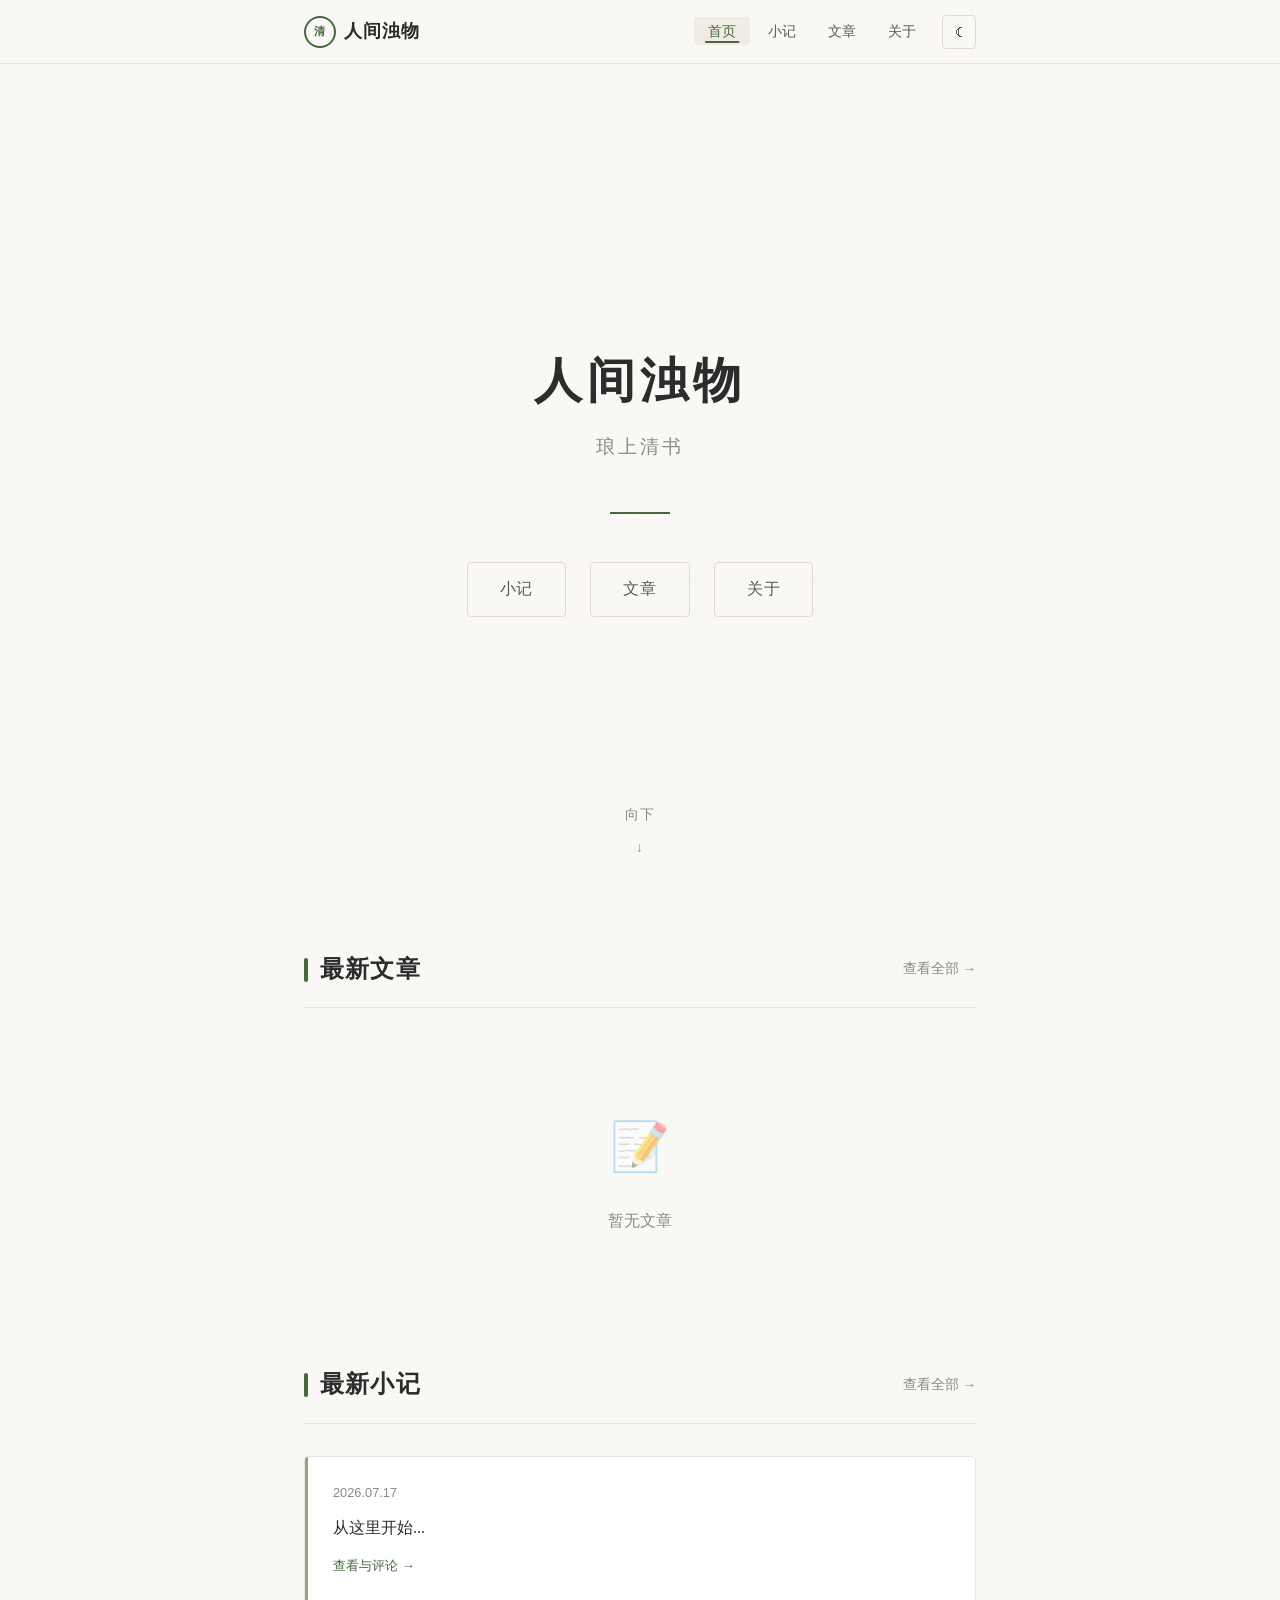
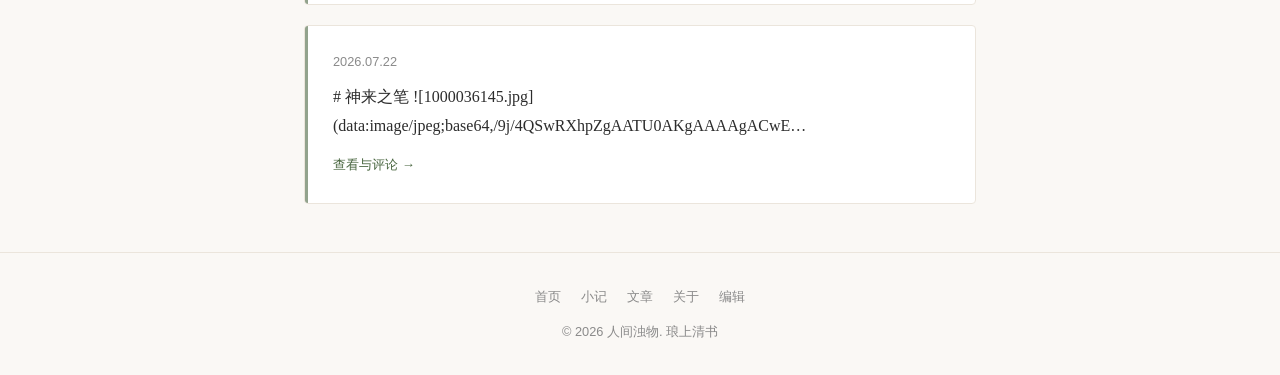
<file: index.html>
<!DOCTYPE html>
<html lang="zh-CN">
<head>
  <meta charset="UTF-8">
  <meta name="viewport" content="width=device-width, initial-scale=1.0">
  <meta name="description" content="人间浊物 琅上清书 - 个人博客">
  <title>人间浊物 琅上清书</title>
  <link rel="stylesheet" href="css/style.css">
  <link rel="icon" href="data:image/svg+xml,<svg xmlns='http://www.w3.org/2000/svg' viewBox='0 0 100 100'><text y='.9em' font-size='90'>📜</text></svg>">
  <style>
    .hero-section { background: var(--bg-primary); }
  </style>
</head>
<body>
  <header class="site-header">
    <div class="header-inner">
      <a href="index.html" class="site-logo">
        <span class="logo-seal">清</span>
        <span>人间浊物</span>
      </a>
      <nav>
        <button class="menu-toggle" id="menu-toggle" aria-label="打开菜单" title="菜单">☰</button>
        <ul class="nav-menu" id="nav-menu">
          <li><a href="index.html">首页</a></li>
          <li><a href="notes.html">小记</a></li>
          <li><a href="articles.html">文章</a></li>
          <li><a href="about.html">关于</a></li>
          <li><button class="theme-toggle" id="theme-toggle" title="切换主题" aria-label="切换主题">☾</button></li>
        </ul>
      </nav>
    </div>
  </header>

  <main class="site-main">
    <!-- 封面区域 -->
    <section class="hero-section">
      <div class="hero-content">
        <h1 class="hero-title">人间浊物</h1>
        <p class="hero-subtitle">琅上清书</p>
        <div class="hero-divider"></div>
        <div class="hero-nav">
          <a href="notes.html">小记</a>
          <a href="articles.html">文章</a>
          <a href="about.html">关于</a>
        </div>
      </div>
      <a href="#latest" class="hero-scroll">
        <span>向下</span>
        <span>↓</span>
      </a>
    </section>

    <!-- 最新内容 -->
    <section id="latest" class="content-wrapper">
      <!-- 最新文章 -->
      <div class="section-header">
        <h2 class="section-title">最新文章</h2>
        <a href="articles.html" class="section-more">查看全部 →</a>
      </div>
      <div class="article-grid" id="latest-articles">
        <div class="empty-state">
          <div class="loading-spinner"></div>
          <p class="empty-state-text">正在加载...</p>
        </div>
      </div>

      <!-- 最新小记 -->
      <div class="section-header" style="margin-top: 64px;">
        <h2 class="section-title">最新小记</h2>
        <a href="notes.html" class="section-more">查看全部 →</a>
      </div>
      <div class="notes-list" id="latest-notes">
        <div class="empty-state">
          <div class="loading-spinner"></div>
          <p class="empty-state-text">正在加载...</p>
        </div>
      </div>
    </section>
  </main>

  <footer class="site-footer">
    <div class="footer-inner">
      <div class="footer-links">
        <a href="index.html">首页</a>
        <a href="notes.html">小记</a>
        <a href="articles.html">文章</a>
        <a href="about.html">关于</a>
        <a href="editor.html">编辑</a>
      </div>
      <p>&copy; 2026 人间浊物. 琅上清书</p>
    </div>
  </footer>

  <button class="back-to-top" id="back-to-top" title="返回顶部" aria-label="返回顶部">↑</button>

  <script src="js/app.js"></script>
  <script>
    (async function() {
      // 加载最新文章
      const articles = await BlogApp.loadData('articles');
      const latestArticlesContainer = document.getElementById('latest-articles');
      if (articles.length === 0) {
        latestArticlesContainer.innerHTML = `
          <div class="empty-state">
            <div class="empty-state-icon">📝</div>
            <p class="empty-state-text">暂无文章</p>
          </div>
        `;
      } else {
        const latest = articles.slice(0, 3);
        latestArticlesContainer.innerHTML = latest.map((article, index) => `
          <a href="${BlogApp.articleUrl(article)}" class="article-card fade-in fade-in-delay-${index + 1}">
            <div class="article-card-header">
              <span class="article-date">${BlogApp.formatDate(article.date)}</span>
              <span class="article-category">${article.category || '未分类'}</span>
            </div>
            <h3 class="article-card-title">${article.title}</h3>
            <p class="article-card-excerpt">${BlogApp.truncate(article.excerpt || '', 80)}</p>
            <div class="article-card-tags">
              ${(article.tags || []).map(tag => `<span class="article-tag">${tag}</span>`).join('')}
            </div>
          </a>
        `).join('');
      }

      // 加载最新小记
      const notes = await BlogApp.loadData('notes');
      const latestNotesContainer = document.getElementById('latest-notes');
      if (notes.length === 0) {
        latestNotesContainer.innerHTML = `
          <div class="empty-state">
            <div class="empty-state-icon">📌</div>
            <p class="empty-state-text">暂无小记</p>
          </div>
        `;
      } else {
        const latest = notes.slice(0, 4);
        latestNotesContainer.innerHTML = latest.map((note, index) => `
          <a href="${BlogApp.noteUrl(note)}" class="note-item note-link fade-in fade-in-delay-${index + 1}">
            <div class="note-date">${BlogApp.formatDate(note.date)}</div>
            <div class="note-content">${BlogApp.truncate(note.content, 80)}</div>
            <span class="note-comment-link">查看与评论 →</span>
          </a>
        `).join('');
      }
    })();
  </script>
</body>
</html>
</file>
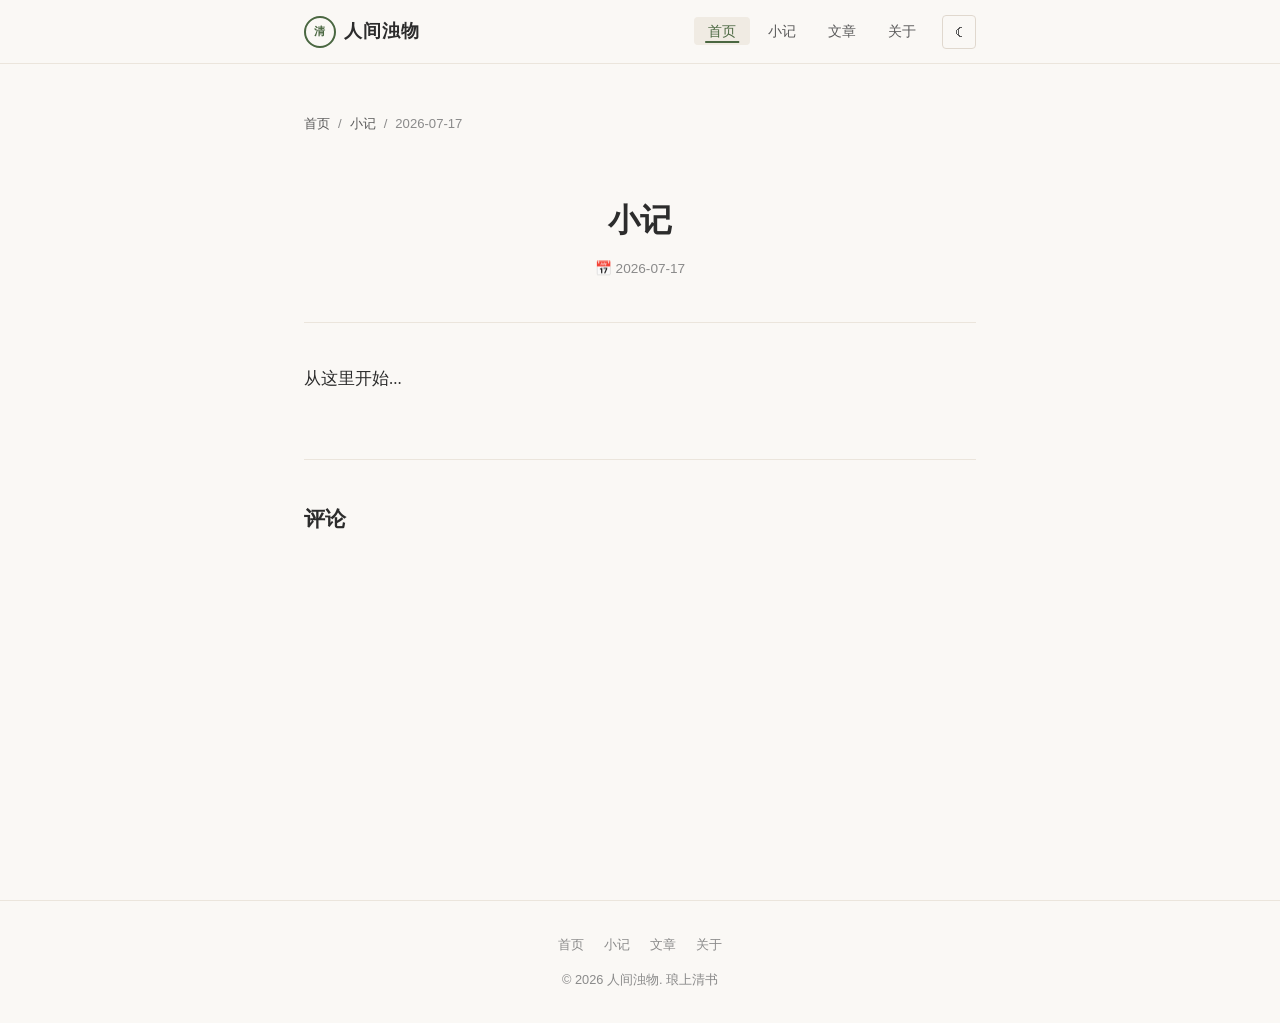
<file: notes/2026/07/17/note-001/index.html>
<!DOCTYPE html>
<html lang="zh-CN">
<head>
  <meta charset="UTF-8">
  <meta name="viewport" content="width=device-width, initial-scale=1.0">
  <meta name="description" content="小记：从这里开始...">
  <title>小记 - 人间浊物 琅上清书</title>
  <link rel="stylesheet" href="/css/style.css">
  <link rel="icon" href="data:image/svg+xml,<svg xmlns='http://www.w3.org/2000/svg' viewBox='0 0 100 100'><text y='.9em' font-size='90'>📜</text></svg>">
</head>
<body data-note-id="note-001">
  <header class="site-header"><div class="header-inner">
    <a href="/" class="site-logo"><span class="logo-seal">清</span><span>人间浊物</span></a>
    <nav><button class="menu-toggle" id="menu-toggle" aria-label="打开菜单" title="菜单">☰</button>
      <ul class="nav-menu"><li><a href="/">首页</a></li><li><a href="/notes.html" class="active">小记</a></li><li><a href="/articles.html">文章</a></li><li><a href="/about.html">关于</a></li><li><button class="theme-toggle" id="theme-toggle" title="切换主题" aria-label="切换主题">☾</button></li></ul>
    </nav>
  </div></header>
  <main class="site-main"><div class="content-wrapper">
    <div class="article-breadcrumb"><a href="/">首页</a><span>/</span><a href="/notes.html">小记</a><span>/</span><span>2026-07-17</span></div>
    <article class="note-detail"><header class="article-header"><h1 class="article-header-title">小记</h1><div class="article-meta"><span>📅 2026-07-17</span></div></header><div class="note-detail-content" id="note-content">正在加载...</div></article>
    <section class="comments-section"><h2 class="comments-title">评论</h2><div id="comments-container" data-comments></div></section>
  </div></main>
  <footer class="site-footer"><div class="footer-inner"><div class="footer-links"><a href="/">首页</a><a href="/notes.html">小记</a><a href="/articles.html">文章</a><a href="/about.html">关于</a></div><p>&copy; 2026 人间浊物. 琅上清书</p></div></footer>
  <button class="back-to-top" id="back-to-top" title="返回顶部" aria-label="返回顶部">↑</button>
  <script src="/js/app.js"></script><script src="/js/note-page.js"></script>
</body>
</html>
</file>
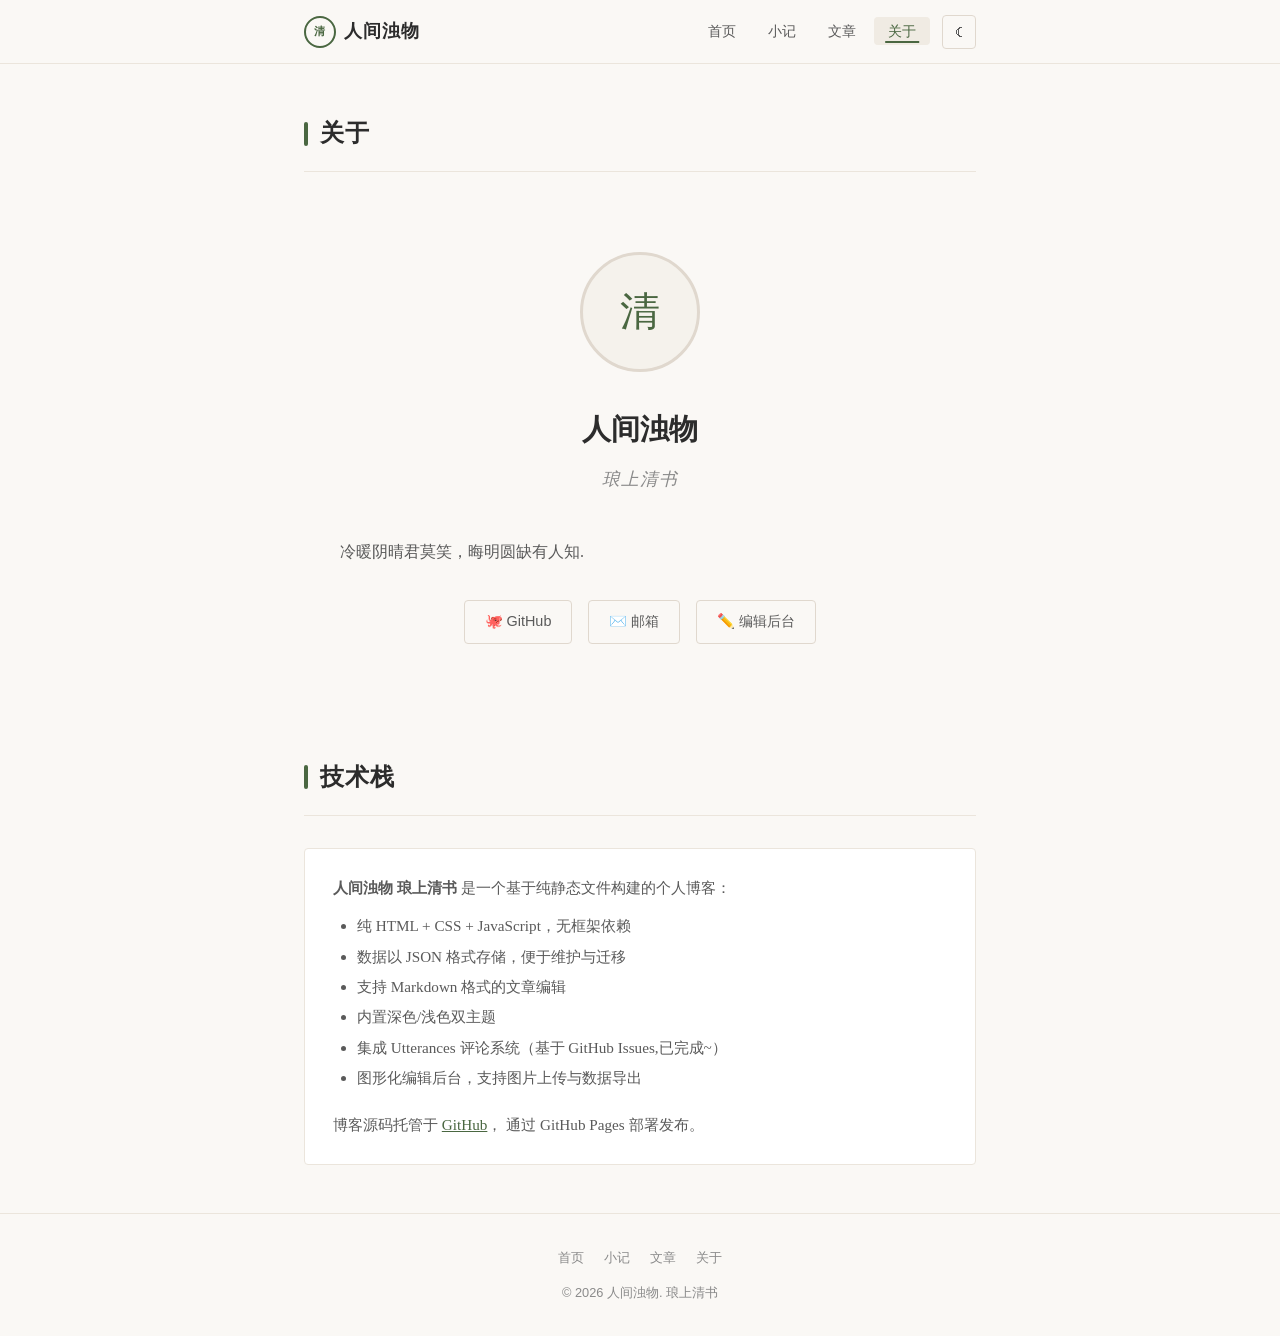
<file: about.html>
<!DOCTYPE html>
<html lang="zh-CN">
<head>
  <meta charset="UTF-8">
  <meta name="viewport" content="width=device-width, initial-scale=1.0">
  <meta name="description" content="关于 - 人间浊物 琅上清书">
  <title>关于 - 人间浊物 琅上清书</title>
  <link rel="stylesheet" href="css/style.css">
  <link rel="icon" href="data:image/svg+xml,<svg xmlns='http://www.w3.org/2000/svg' viewBox='0 0 100 100'><text y='.9em' font-size='90'>📜</text></svg>">
</head>
<body>
  <header class="site-header">
    <div class="header-inner">
      <a href="index.html" class="site-logo">
        <span class="logo-seal">清</span>
        <span>人间浊物</span>
      </a>
      <nav>
        <button class="menu-toggle" id="menu-toggle" aria-label="打开菜单" title="菜单">☰</button>
        <ul class="nav-menu" id="nav-menu">
          <li><a href="index.html">首页</a></li>
          <li><a href="notes.html">小记</a></li>
          <li><a href="articles.html">文章</a></li>
          <li><a href="about.html">关于</a></li>
          <li><button class="theme-toggle" id="theme-toggle" title="切换主题" aria-label="切换主题">☾</button></li>
        </ul>
      </nav>
    </div>
  </header>

  <main class="site-main">
    <div class="content-wrapper">
      <div class="section-header">
        <h1 class="section-title">关于</h1>
      </div>

      <div class="about-section">
        <div class="about-content">
          <div class="about-avatar">清</div>
          <h2 class="about-name">人间浊物</h2>
          <p class="about-motto">琅上清书</p>

          <div class="about-text">
            <p>
            冷暖阴晴君莫笑，晦明圆缺有人知.
            <p>
          </div>

          <div class="about-links">
            <a href="https://github.com/yidoer" class="about-link" target="_blank" rel="noopener noreferrer">
              <span>🐙 GitHub</span>
            </a>
            <a href="mailto:yidoer4@gamil.com" class="about-link">
              <span>✉️ 邮箱</span>
            </a>
            <a href="editor.html" class="about-link">
              <span>✏️ 编辑后台</span>
            </a>
          </div>
        </div>
      </div>

      <!-- 技术栈说明 -->
      <div class="section-header" style="margin-top: 64px;">
        <h2 class="section-title">技术栈</h2>
      </div>

      <div style="background: var(--bg-card); border: 1px solid var(--border-light); border-radius: var(--radius); padding: 24px 28px; font-size: 0.95rem; line-height: 2; color: var(--text-secondary);">
        <p><strong>人间浊物 琅上清书</strong> 是一个基于纯静态文件构建的个人博客：</p>
        <ul style="margin-left: 24px; margin-top: 8px;">
          <li>纯 HTML + CSS + JavaScript，无框架依赖</li>
          <li>数据以 JSON 格式存储，便于维护与迁移</li>
          <li>支持 Markdown 格式的文章编辑</li>
          <li>内置深色/浅色双主题</li>
          <li>集成 Utterances 评论系统（基于 GitHub Issues,已完成~）</li>
          <li>图形化编辑后台，支持图片上传与数据导出</li>
        </ul>
        <p style="margin-top: 16px;">
          博客源码托管于 <a href="https://github.com/yidoer/yidoer.github.io" target="_blank" style="color: var(--accent-color);">GitHub</a>，
          通过 GitHub Pages 部署发布。
        </p>
      </div>
    </div>
  </main>

  <footer class="site-footer">
    <div class="footer-inner">
      <div class="footer-links">
        <a href="index.html">首页</a>
        <a href="notes.html">小记</a>
        <a href="articles.html">文章</a>
        <a href="about.html">关于</a>
      </div>
      <p>© 2026 人间浊物. 琅上清书</p>
    </div>
  </footer>

  <button class="back-to-top" id="back-to-top" title="返回顶部" aria-label="返回顶部">↑</button>

  <script src="js/app.js"></script>
</body>
</html>
</file>
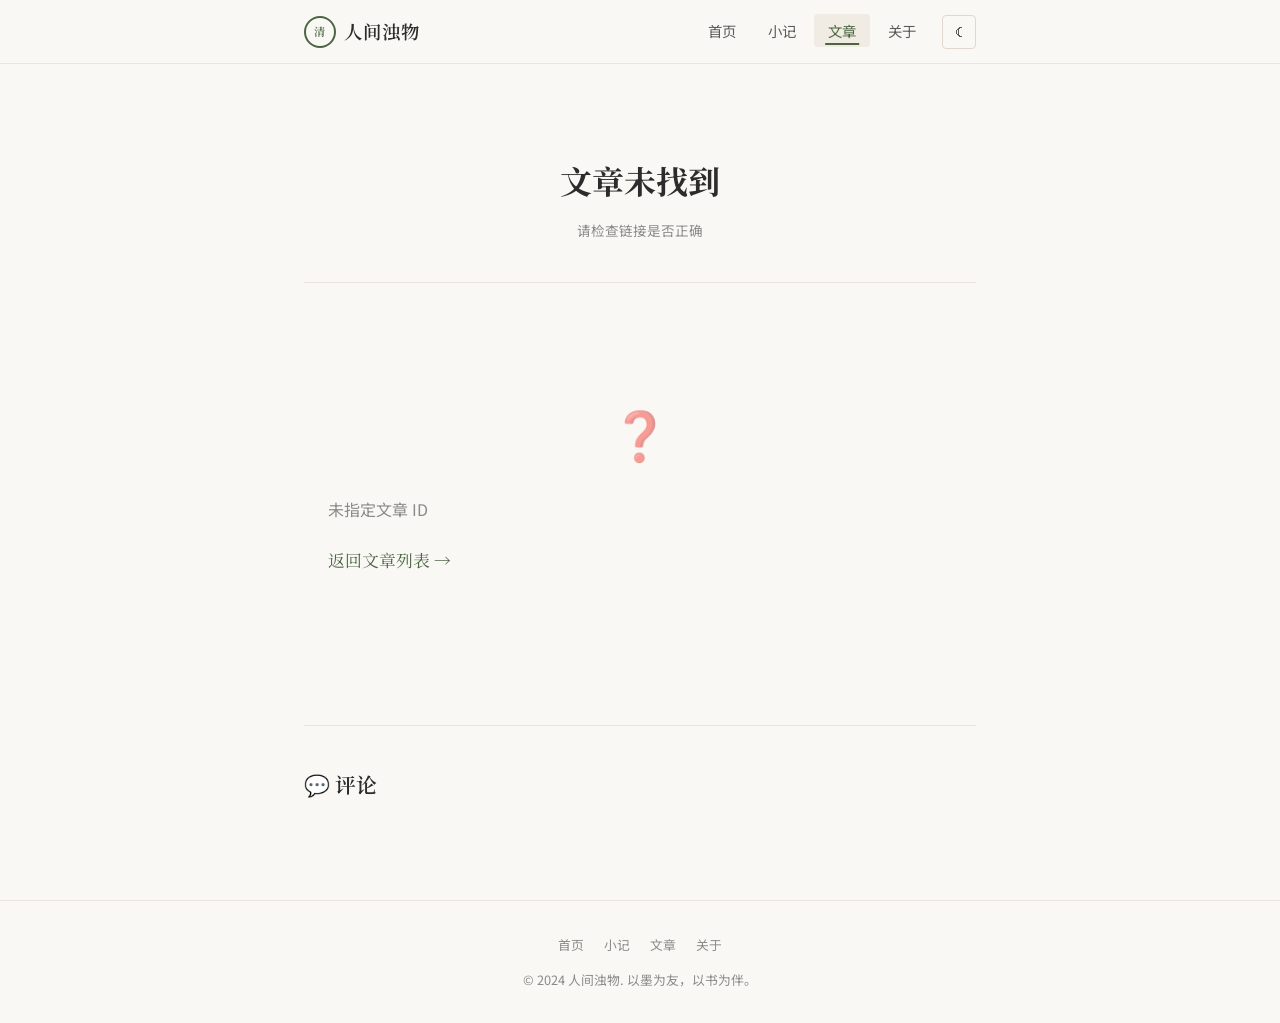
<file: article.html>
<!DOCTYPE html>
<html lang="zh-CN">
<head>
  <meta charset="UTF-8">
  <meta name="viewport" content="width=device-width, initial-scale=1.0">
  <meta name="description" content="文章详情 - 人间浊物 琅上清书">
  <title>文章 - 人间浊物 琅上清书</title>
  <link rel="stylesheet" href="css/style.css">
  <link rel="preconnect" href="https://fonts.googleapis.com">
  <link rel="preconnect" href="https://fonts.gstatic.com" crossorigin>
  <link href="https://fonts.googleapis.com/css2?family=Noto+Serif+SC:wght@400;600;700&family=Noto+Sans+SC:wght@300;400;500&display=swap" rel="stylesheet">
  <link rel="icon" href="data:image/svg+xml,<svg xmlns='http://www.w3.org/2000/svg' viewBox='0 0 100 100'><text y='.9em' font-size='90'>📜</text></svg>">
  <script>
    // Giscus 配置 - 请修改为你的 GitHub 仓库信息
    window.GISCUS_CONFIG = {
      repo: 'your-username/your-repo',      // 替换为你的仓库，如: username/blog
      repoId: '',                           // 仓库 ID（可留空，Giscus 会自动获取）
      category: 'Announcements',           // 仓库中的 Discussions 分类
      categoryId: '',                       // 分类 ID（可留空）
      mapping: 'pathname'                   // 映射方式：pathname, url, title, og:title
    };
  </script>
</head>
<body>
  <header class="site-header">
    <div class="header-inner">
      <a href="index.html" class="site-logo">
        <span class="logo-seal">清</span>
        <span>人间浊物</span>
      </a>
      <nav>
        <button class="menu-toggle" id="menu-toggle" aria-label="打开菜单" title="菜单">☰</button>
        <ul class="nav-menu" id="nav-menu">
          <li><a href="index.html">首页</a></li>
          <li><a href="notes.html">小记</a></li>
          <li><a href="articles.html">文章</a></li>
          <li><a href="about.html">关于</a></li>
          <li><button class="theme-toggle" id="theme-toggle" title="切换主题" aria-label="切换主题">☾</button></li>
        </ul>
      </nav>
    </div>
  </header>

  <main class="site-main">
    <div class="content-wrapper">
      <!-- 文章头部 -->
      <header class="article-header" id="article-header">
        <div class="loading-spinner" style="margin: 48px auto; display: block;"></div>
      </header>

      <!-- 文章内容 -->
      <article class="markdown-body" id="article-content">
        <div class="empty-state">
          <div class="loading-spinner"></div>
          <p class="empty-state-text">正在加载文章...</p>
        </div>
      </article>

      <!-- 文章导航 -->
      <nav class="article-nav" id="article-nav" style="display: none;">
        <a href="" class="article-nav-link article-nav-prev" id="prev-article">
          <span>←</span>
          <span>上一篇</span>
        </a>
        <a href="articles.html" class="article-nav-link">
          <span>📖 返回列表</span>
        </a>
        <a href="" class="article-nav-link article-nav-next" id="next-article">
          <span>下一篇</span>
          <span>→</span>
        </a>
      </nav>

      <!-- 评论区域 -->
      <section class="comments-section">
        <h2 class="comments-title">💬 评论</h2>
        <div id="giscus-container"></div>
      </section>
    </div>
  </main>

  <footer class="site-footer">
    <div class="footer-inner">
      <div class="footer-links">
        <a href="index.html">首页</a>
        <a href="notes.html">小记</a>
        <a href="articles.html">文章</a>
        <a href="about.html">关于</a>
      </div>
      <p>© 2024 人间浊物. 以墨为友，以书为伴。</p>
    </div>
  </footer>

  <button class="back-to-top" id="back-to-top" title="返回顶部" aria-label="返回顶部">↑</button>

  <script src="js/app.js"></script>
  <script>
    (async function() {
      const urlParams = new URLSearchParams(window.location.search);
      const articleId = urlParams.get('id');

      const headerEl = document.getElementById('article-header');
      const contentEl = document.getElementById('article-content');
      const navEl = document.getElementById('article-nav');
      const prevLink = document.getElementById('prev-article');
      const nextLink = document.getElementById('next-article');

      if (!articleId) {
        headerEl.innerHTML = `<h1 class="article-header-title">文章未找到</h1>
          <div class="article-meta"><span>请检查链接是否正确</span></div>`;
        contentEl.innerHTML = `<div class="empty-state">
          <div class="empty-state-icon">❓</div>
          <p class="empty-state-text">未指定文章 ID</p>
          <p><a href="articles.html" style="color: var(--accent-color);">返回文章列表 →</a></p>
        </div>`;
        return;
      }

      const articles = await BlogApp.loadData('articles');
      const article = articles.find(a => a.id === articleId);

      if (!article) {
        headerEl.innerHTML = `<h1 class="article-header-title">文章未找到</h1>
          <div class="article-meta"><span>ID: ${articleId}</span></div>`;
        contentEl.innerHTML = `<div class="empty-state">
          <div class="empty-state-icon">❓</div>
          <p class="empty-state-text">找不到指定文章</p>
          <p><a href="articles.html" style="color: var(--accent-color);">返回文章列表 →</a></p>
        </div>`;
        return;
      }

      // 更新页面标题
      document.title = `${article.title} - 人间浊物 琅上清书`;

      // 渲染文章头部
      headerEl.innerHTML = `
        <h1 class="article-header-title">${article.title}</h1>
        <div class="article-meta">
          <span>📅 ${BlogApp.formatDate(article.date)}</span>
          <span>📁 ${article.category || '未分类'}</span>
          <span>🏷️ ${(article.tags || []).join(', ') || '无标签'}</span>
        </div>
      `;

      // 渲染文章内容
      contentEl.innerHTML = Markdown.parse(article.content);

      // 设置文章导航
      const sortedArticles = [...articles].sort((a, b) => new Date(b.date) - new Date(a.date));
      const currentIndex = sortedArticles.findIndex(a => a.id === articleId);

      navEl.style.display = 'flex';

      if (currentIndex > 0) {
        const prev = sortedArticles[currentIndex - 1];
        prevLink.href = `article.html?id=${prev.id}`;
        prevLink.querySelector('span:last-child').textContent = prev.title;
      } else {
        prevLink.style.display = 'none';
      }

      if (currentIndex < sortedArticles.length - 1) {
        const next = sortedArticles[currentIndex + 1];
        nextLink.href = `article.html?id=${next.id}`;
        nextLink.querySelector('span:first-child').textContent = next.title;
      } else {
        nextLink.style.display = 'none';
      }

      // 初始化评论
      BlogApp.initComments();
    })();
  </script>
</body>
</html>
</file>
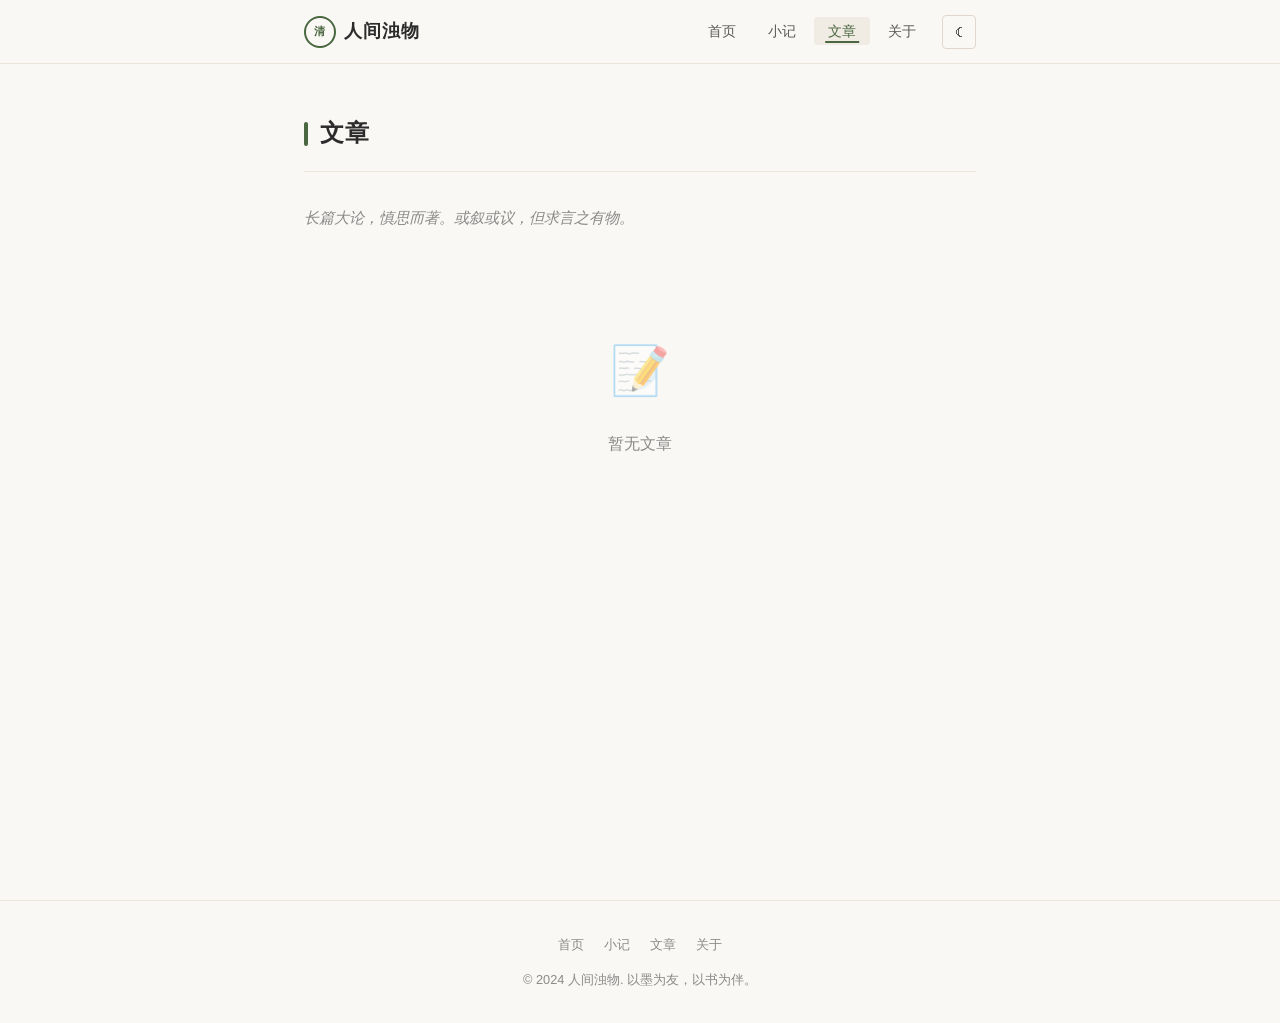
<file: articles.html>
<!DOCTYPE html>
<html lang="zh-CN">
<head>
  <meta charset="UTF-8">
  <meta name="viewport" content="width=device-width, initial-scale=1.0">
  <meta name="description" content="文章 - 人间浊物 琅上清书">
  <title>文章 - 人间浊物 琅上清书</title>
  <link rel="stylesheet" href="css/style.css">
  <link rel="icon" href="data:image/svg+xml,<svg xmlns='http://www.w3.org/2000/svg' viewBox='0 0 100 100'><text y='.9em' font-size='90'>📜</text></svg>">
</head>
<body>
  <header class="site-header">
    <div class="header-inner">
      <a href="index.html" class="site-logo">
        <span class="logo-seal">清</span>
        <span>人间浊物</span>
      </a>
      <nav>
        <button class="menu-toggle" id="menu-toggle" aria-label="打开菜单" title="菜单">☰</button>
        <ul class="nav-menu" id="nav-menu">
          <li><a href="index.html">首页</a></li>
          <li><a href="notes.html">小记</a></li>
          <li><a href="articles.html">文章</a></li>
          <li><a href="about.html">关于</a></li>
          <li><button class="theme-toggle" id="theme-toggle" title="切换主题" aria-label="切换主题">☾</button></li>
        </ul>
      </nav>
    </div>
  </header>

  <main class="site-main">
    <div class="content-wrapper">
      <div class="section-header">
        <h1 class="section-title">文章</h1>
      </div>
      <p style="color: var(--text-muted); font-size: 0.95rem; margin-bottom: 32px; font-family: var(--font-serif); font-style: italic;">
        长篇大论，慎思而著。或叙或议，但求言之有物。
      </p>

      <!-- 标签筛选 -->
      <div class="tag-list" id="tag-list" style="display: none;">
        <span class="tag-item active" data-tag="">全部</span>
      </div>

      <div class="article-grid" id="articles-list">
        <div class="empty-state">
          <div class="loading-spinner"></div>
          <p class="empty-state-text">正在加载...</p>
        </div>
      </div>

      <div class="pagination" id="pagination" style="display: none;">
        <button class="pagination-btn" id="prev-btn" disabled>← 上一页</button>
        <span class="pagination-info" id="page-info">1 / 1</span>
        <button class="pagination-btn" id="next-btn" disabled>下一页 →</button>
      </div>
    </div>
  </main>

  <footer class="site-footer">
    <div class="footer-inner">
      <div class="footer-links">
        <a href="index.html">首页</a>
        <a href="notes.html">小记</a>
        <a href="articles.html">文章</a>
        <a href="about.html">关于</a>
      </div>
      <p>© 2024 人间浊物. 以墨为友，以书为伴。</p>
    </div>
  </footer>

  <button class="back-to-top" id="back-to-top" title="返回顶部" aria-label="返回顶部">↑</button>

  <script src="js/app.js"></script>
  <script>
    (async function() {
      const PAGE_SIZE = 10;
      let currentPage = 1;
      let allArticles = [];
      let filteredArticles = [];
      let currentTag = '';

      allArticles = await BlogApp.loadData('articles');
      // 按日期倒序排列
      allArticles.sort((a, b) => new Date(b.date) - new Date(a.date));
      filteredArticles = [...allArticles];

      // 收集所有标签
      const allTags = new Set();
      allArticles.forEach(article => {
        (article.tags || []).forEach(tag => allTags.add(tag));
      });

      const tagList = document.getElementById('tag-list');
      if (allTags.size > 0) {
        tagList.style.display = 'flex';
        const tagsHtml = Array.from(allTags).sort().map(tag =>
          `<span class="tag-item" data-tag="${tag}">${tag}</span>`
        ).join('');
        tagList.innerHTML = `<span class="tag-item active" data-tag="">全部</span>${tagsHtml}`;
      }

      // 标签点击事件
      tagList.addEventListener('click', (e) => {
        if (e.target.classList.contains('tag-item')) {
          tagList.querySelectorAll('.tag-item').forEach(t => t.classList.remove('active'));
          e.target.classList.add('active');
          currentTag = e.target.dataset.tag;
          currentPage = 1;

          if (currentTag === '') {
            filteredArticles = [...allArticles];
          } else {
            filteredArticles = allArticles.filter(a => (a.tags || []).includes(currentTag));
          }
          renderPage();
        }
      });

      const articlesList = document.getElementById('articles-list');
      const pagination = document.getElementById('pagination');
      const prevBtn = document.getElementById('prev-btn');
      const nextBtn = document.getElementById('next-btn');
      const pageInfo = document.getElementById('page-info');

      function renderPage() {
        const totalPages = Math.ceil(filteredArticles.length / PAGE_SIZE) || 1;
        const start = (currentPage - 1) * PAGE_SIZE;
        const end = start + PAGE_SIZE;
        const pageArticles = filteredArticles.slice(start, end);

        if (pageArticles.length === 0) {
          articlesList.innerHTML = `
            <div class="empty-state">
              <div class="empty-state-icon">📝</div>
              <p class="empty-state-text">暂无文章</p>
            </div>
          `;
        } else {
          articlesList.innerHTML = pageArticles.map((article, index) => `
            <a href="${BlogApp.articleUrl(article)}" class="article-card fade-in fade-in-delay-${Math.min(index + 1, 4)}">
              <div class="article-card-header">
                <span class="article-date">${BlogApp.formatDate(article.date)}</span>
                <span class="article-category">${article.category || '未分类'}</span>
              </div>
              <h3 class="article-card-title">${article.title}</h3>
              <p class="article-card-excerpt">${BlogApp.truncate(article.excerpt || '', 80)}</p>
              <div class="article-card-tags">
                ${(article.tags || []).map(tag => `<span class="article-tag">${tag}</span>`).join('')}
              </div>
            </a>
          `).join('');
        }

        if (totalPages > 1) {
          pagination.style.display = 'flex';
          pageInfo.textContent = `${currentPage} / ${totalPages}`;
          prevBtn.disabled = currentPage <= 1;
          nextBtn.disabled = currentPage >= totalPages;
        } else {
          pagination.style.display = 'none';
        }
      }

      prevBtn.addEventListener('click', () => {
        if (currentPage > 1) {
          currentPage--;
          renderPage();
          window.scrollTo({ top: 0, behavior: 'smooth' });
        }
      });

      nextBtn.addEventListener('click', () => {
        const totalPages = Math.ceil(filteredArticles.length / PAGE_SIZE) || 1;
        if (currentPage < totalPages) {
          currentPage++;
          renderPage();
          window.scrollTo({ top: 0, behavior: 'smooth' });
        }
      });

      renderPage();
    })();
  </script>
</body>
</html>
</file>
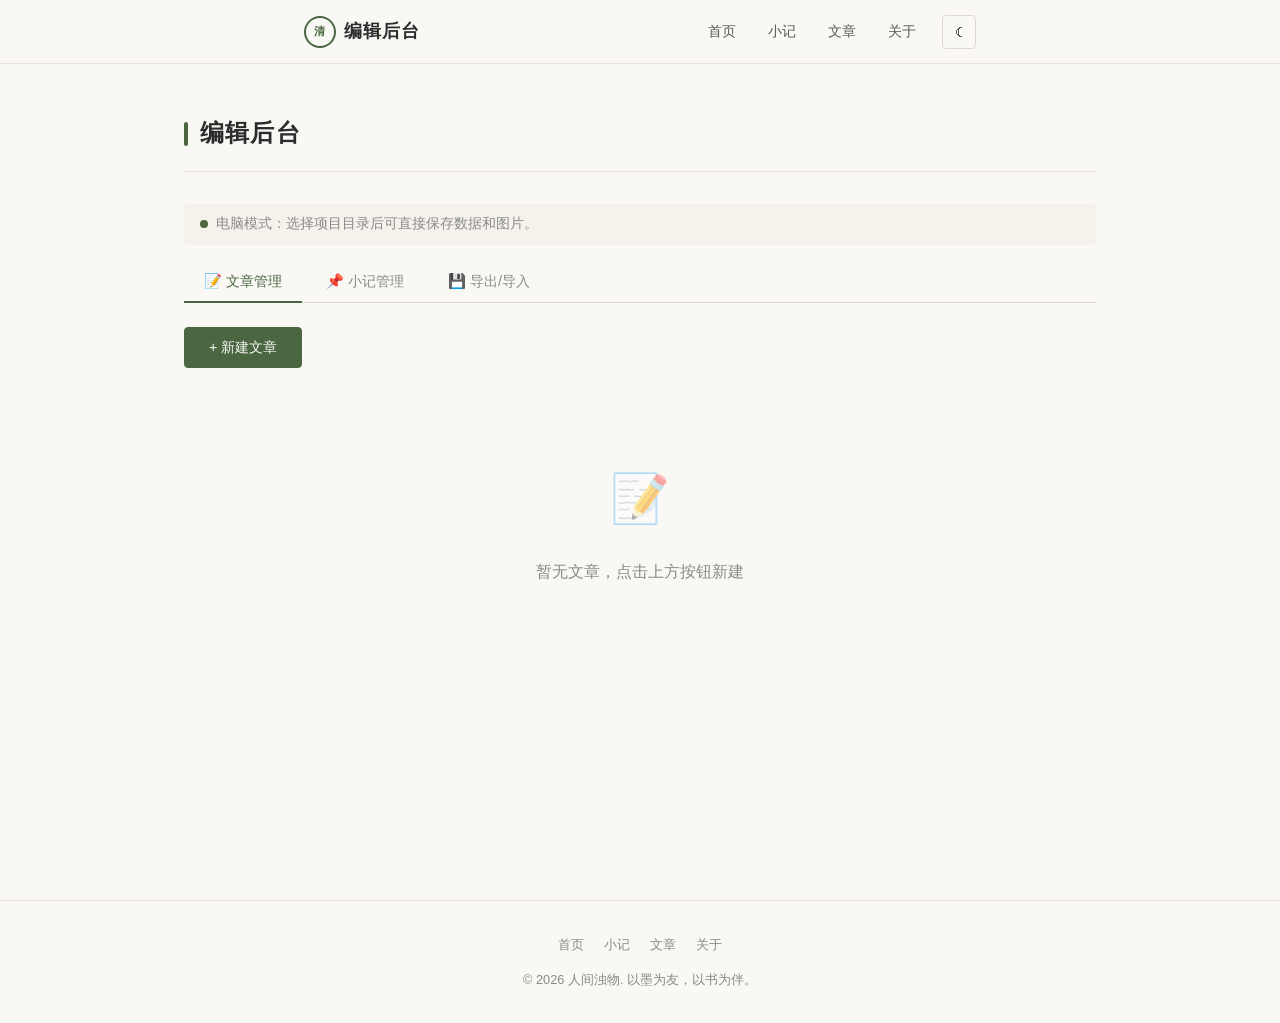
<file: editor.html>
<!DOCTYPE html>
<html lang="zh-CN">
<head>
  <meta charset="UTF-8">
  <meta name="viewport" content="width=device-width, initial-scale=1.0">
  <meta name="description" content="编辑后台 - 人间浊物 琅上清书">
  <title>编辑后台 - 人间浊物 琅上清书</title>
  <link rel="stylesheet" href="css/style.css">
  <link rel="icon" href="data:image/svg+xml,<svg xmlns='http://www.w3.org/2000/svg' viewBox='0 0 100 100'><text y='.9em' font-size='90'>✏️</text></svg>">
</head>
<body class="editor-page">
  <header class="site-header">
    <div class="header-inner">
      <a href="index.html" class="site-logo">
        <span class="logo-seal">清</span>
        <span>编辑后台</span>
      </a>
      <nav>
        <button class="menu-toggle" id="menu-toggle" aria-label="打开菜单" title="菜单">☰</button>
        <ul class="nav-menu" id="nav-menu">
          <li><a href="index.html">首页</a></li>
          <li><a href="notes.html">小记</a></li>
          <li><a href="articles.html">文章</a></li>
          <li><a href="about.html">关于</a></li>
          <li><button class="theme-toggle" id="theme-toggle" title="切换主题" aria-label="切换主题">☾</button></li>
        </ul>
      </nav>
    </div>
  </header>

  <main class="site-main">
    <div class="content-wrapper">
      <div class="section-header">
        <h1 class="section-title">编辑后台</h1>
      </div>

      <!-- 状态提示 -->
      <div class="editor-status">
        <span class="editor-status-dot"></span>
        <span id="project-storage-status">尚未连接项目目录；连接后可直接保存数据和图片。</span>
      </div>

      <!-- 标签页 -->
      <div class="editor-tabs">
        <button class="editor-tab active" data-tab="articles">📝 文章管理</button>
        <button class="editor-tab" data-tab="notes">📌 小记管理</button>
        <button class="editor-tab" data-tab="export">💾 导出/导入</button>
      </div>

      <!-- 文章管理面板 -->
      <div class="editor-panel active" id="panel-articles">
        <div class="editor-btn-group">
          <button class="editor-btn editor-btn-primary" onclick="Editor.newArticle()">+ 新建文章</button>
        </div>
        <div class="editor-list" id="articles-list">
          <div class="empty-state">
            <div class="loading-spinner"></div>
            <p class="empty-state-text">正在加载...</p>
          </div>
        </div>
      </div>

      <!-- 小记管理面板 -->
      <div class="editor-panel" id="panel-notes">
        <div class="editor-btn-group">
          <button class="editor-btn editor-btn-primary" onclick="Editor.newNote()">+ 新建小记</button>
        </div>
        <div class="editor-list" id="notes-list">
          <div class="empty-state">
            <div class="loading-spinner"></div>
            <p class="empty-state-text">正在加载...</p>
          </div>
        </div>
      </div>

      <!-- 导出/导入面板 -->
      <div class="editor-panel" id="panel-export">
        <div class="editor-info-box editor-mobile-publish-box">
          <h3>📱 手机发布</h3>
          <p>手机无法直接写入电脑项目目录，但可以把文章、小记和图片一次性提交到 GitHub。令牌只在本次发布期间使用，不会保存。</p>
          <p><strong>首次准备：</strong>在 GitHub 创建 Fine-grained Token，选择仓库 <code>yidoer/yidoer.github.io</code>，Repository permissions 设置 <code>Contents: Read and write</code>。</p>
          <p><a href="https://github.com/settings/personal-access-tokens/new" target="_blank" rel="noopener noreferrer">打开 GitHub 创建 Token</a>（建议设置较短有效期）</p>
          <label class="editor-form-label" for="github-token">GitHub Token（不会保存）</label>
          <input class="editor-form-input" id="github-token" type="password" autocomplete="off" placeholder="github_pat_...">
          <div class="editor-btn-group editor-mobile-publish-actions">
            <button class="editor-btn editor-btn-primary" id="github-publish-button" onclick="Editor.publishToGitHub()">🚀 发布到 GitHub</button>
            <span class="editor-pending-status" id="pending-images-status">待发布图片：0 张</span>
          </div>
        </div>

        <div class="editor-info-box editor-desktop-only">
          <h3>📁 直接保存到项目</h3>
          <p>点击连接并选择博客根目录（包含 <code>data/</code> 和 <code>images/</code> 的目录）。连接后：</p>
          <ul>
            <li>文章和小记直接写入 <code>data/articles.json</code>、<code>data/notes.json</code></li>
            <li>上传图片直接保存到 <code>images/uploads/年/月/日/</code>，不再转 Base64</li>
            <li>保存文章或小记时自动同步，无需复制粘贴</li>
          </ul>
          <p style="margin-top: 12px;"><strong>浏览器：</strong>请使用最新版 Chrome 或 Edge。旧 Base64 图片会在写入项目时自动迁移。</p>
        </div>

        <div class="editor-btn-group editor-desktop-only">
          <button class="editor-btn editor-btn-primary" onclick="Editor.connectProjectDirectory()">📁 选择博客根目录</button>
          <button class="editor-btn editor-btn-primary" onclick="Editor.writeProjectData()">💾 立即写入项目</button>
        </div>

        <div class="editor-info-box" style="margin-top: 24px;">
          <h3>📤 备用下载</h3>
          <p>如果浏览器不支持目录写入，仍可下载完整 JSON 文件后覆盖项目中的同名文件。</p>
        </div>

        <div class="editor-btn-group">
          <button class="editor-btn editor-btn-primary" onclick="Editor.exportData()">📥 导出 articles.json + notes.json</button>
          <button class="editor-btn editor-btn-secondary" onclick="Editor.exportSingleFile()">📦 导出单文件 (blog-data.json)</button>
        </div>

        <div class="editor-info-box" style="margin-top: 24px;">
          <h3>📥 数据导入</h3>
          <p>可以从已有的 JSON 文件导入数据，覆盖当前编辑的内容。</p>
        </div>

        <div class="editor-btn-group">
          <button class="editor-btn editor-btn-secondary" onclick="Editor.importArticles()">📄 导入文章 (articles.json)</button>
          <button class="editor-btn editor-btn-secondary" onclick="Editor.importNotes()">📄 导入小记 (notes.json)</button>
        </div>

        <div class="editor-info-box" style="margin-top: 24px;">
          <h3>⚠️ 危险操作</h3>
          <p>以下操作将不可逆地删除数据，请谨慎使用。</p>
        </div>

        <div class="editor-btn-group">
          <button class="editor-btn editor-btn-secondary" onclick="Editor.resetData()">🔄 重置为原始数据</button>
          <button class="editor-btn editor-btn-danger" onclick="Editor.clearAllData()">🗑️ 清空所有数据</button>
        </div>
      </div>
    </div>
  </main>

  <!-- 文章编辑模态框 -->
  <div class="editor-modal" id="article-modal">
    <div class="editor-modal-content" style="max-width: 900px;">
      <div class="editor-modal-header">
        <h3 class="editor-modal-title" id="modal-title">编辑文章</h3>
        <button class="editor-modal-close" onclick="Editor.closeModal()" title="关闭">×</button>
      </div>
      <div class="editor-modal-body">
        <div class="editor-form-row">
          <div class="editor-form-group">
            <label class="editor-form-label">标题 *</label>
            <input type="text" class="editor-form-input" id="article-title" placeholder="文章标题">
          </div>
          <div class="editor-form-group">
            <label class="editor-form-label">日期</label>
            <input type="date" class="editor-form-input" id="article-date">
          </div>
        </div>
        <div class="editor-form-row">
          <div class="editor-form-group">
            <label class="editor-form-label">分类</label>
            <input type="text" class="editor-form-input" id="article-category" placeholder="如：随笔、读书、技术">
          </div>
          <div class="editor-form-group">
            <label class="editor-form-label">标签（用逗号分隔）</label>
            <input type="text" class="editor-form-input" id="article-tags" placeholder="如：自然, 冬, 感悟">
          </div>
        </div>
        <div class="editor-form-group">
          <label class="editor-form-label">摘要</label>
          <textarea class="editor-form-input" id="article-excerpt" rows="2" placeholder="文章摘要，简短描述文章内容"></textarea>
        </div>
        <div class="editor-form-group">
          <label class="editor-form-label">图片上传</label>
          <div class="editor-image-upload" onclick="document.getElementById('article-image-input').click()">
            <div>📷 点击或拖放图片到编辑器</div>
            <div style="font-size: 0.8rem; margin-top: 8px; opacity: 0.7;">图片将保存到项目 images/，不再转为 Base64 · 单张 ≤ 20MB</div>
          </div>
          <input type="file" id="article-image-input" accept="image/*" multiple style="display:none;"
            onchange="Editor.handleImageUpload(this, 'article')">
        </div>
        <div class="editor-form-group">
          <label class="editor-form-label">内容（Markdown）</label>
          <div class="editor-toolbar">
            <button type="button" class="editor-toolbar-btn" onclick="Editor.insertMarkdown('bold')"><strong>B</strong></button>
            <button type="button" class="editor-toolbar-btn" onclick="Editor.insertMarkdown('italic')"><em>I</em></button>
            <button type="button" class="editor-toolbar-btn" onclick="Editor.insertMarkdown('heading')">H2</button>
            <button type="button" class="editor-toolbar-btn" onclick="Editor.insertMarkdown('heading2')">H3</button>
            <button type="button" class="editor-toolbar-btn" onclick="Editor.insertMarkdown('quote')">引用</button>
            <button type="button" class="editor-toolbar-btn" onclick="Editor.insertMarkdown('list')">列表</button>
            <button type="button" class="editor-toolbar-btn" onclick="Editor.insertMarkdown('link')">链接</button>
            <button type="button" class="editor-toolbar-btn" onclick="Editor.insertMarkdown('image')">图片</button>
            <button type="button" class="editor-toolbar-btn" onclick="Editor.insertMarkdown('code')">代码</button>
            <button type="button" class="editor-toolbar-btn" onclick="Editor.insertMarkdown('hr')">分隔线</button>
          </div>
          <div class="editor-split">
            <div class="editor-split-left">
              <textarea class="editor-form-textarea" id="article-content" placeholder="# 在此输入 Markdown 格式的文章内容...

支持语法：
- 标题：# 一级标题 ## 二级标题
- 粗体：**粗体文字**
- 斜体：*斜体文字*
- 引用：> 引用内容
- 列表：- 列表项
- 链接：[文字](https://url)
- 图片：![描述](图片URL)
- 代码：`行内代码` 或 ```代码块```
- 分隔线：---"></textarea>
            </div>
            <div class="editor-split-right">
              <div class="editor-preview" id="article-preview">
                <p style="color: var(--text-muted); text-align: center; padding: 40px 0;">👈 左侧输入 Markdown，右侧实时预览</p>
              </div>
            </div>
          </div>
        </div>
      </div>
      <div class="editor-modal-footer">
        <button class="editor-btn editor-btn-secondary" onclick="Editor.closeModal()">取消</button>
        <button class="editor-btn editor-btn-primary" onclick="Editor.saveArticle()">保存</button>
      </div>
    </div>
  </div>

  <!-- 小记编辑模态框 -->
  <div class="editor-modal" id="note-modal">
    <div class="editor-modal-content">
      <div class="editor-modal-header">
        <h3 class="editor-modal-title" id="note-modal-title">编辑小记</h3>
        <button class="editor-modal-close" onclick="Editor.closeModal()" title="关闭">×</button>
      </div>
      <div class="editor-modal-body">
        <div class="editor-form-group">
          <label class="editor-form-label">日期</label>
          <input type="date" class="editor-form-input" id="note-date">
        </div>
        <div class="editor-form-group">
          <label class="editor-form-label">图片上传</label>
          <div class="editor-image-upload" onclick="document.getElementById('note-image-input').click()">
            <div>📷 点击或拖放图片</div>
            <div style="font-size: 0.8rem; margin-top: 8px; opacity: 0.7;">直接保存到项目 images/ · 单张 ≤ 20MB</div>
          </div>
          <input type="file" id="note-image-input" accept="image/*" multiple style="display:none;"
            onchange="Editor.handleImageUpload(this, 'note')">
        </div>
        <div class="editor-form-group">
          <label class="editor-form-label">内容 *</label>
          <textarea class="editor-form-textarea" id="note-content" rows="8" placeholder="记录今天的所见所感..."></textarea>
        </div>
      </div>
      <div class="editor-modal-footer">
        <button class="editor-btn editor-btn-secondary" onclick="Editor.closeModal()">取消</button>
        <button class="editor-btn editor-btn-primary" onclick="Editor.saveNote()">保存</button>
      </div>
    </div>
  </div>

  <footer class="site-footer">
    <div class="footer-inner">
      <div class="footer-links">
        <a href="index.html">首页</a>
        <a href="notes.html">小记</a>
        <a href="articles.html">文章</a>
        <a href="about.html">关于</a>
      </div>
      <p>© 2026 人间浊物. 以墨为友，以书为伴。</p>
    </div>
  </footer>

  <button class="back-to-top" id="back-to-top" title="返回顶部" aria-label="返回顶部">↑</button>

  <script src="js/app.js"></script>
  <script src="js/editor.js"></script>
</body>
</html>
</file>
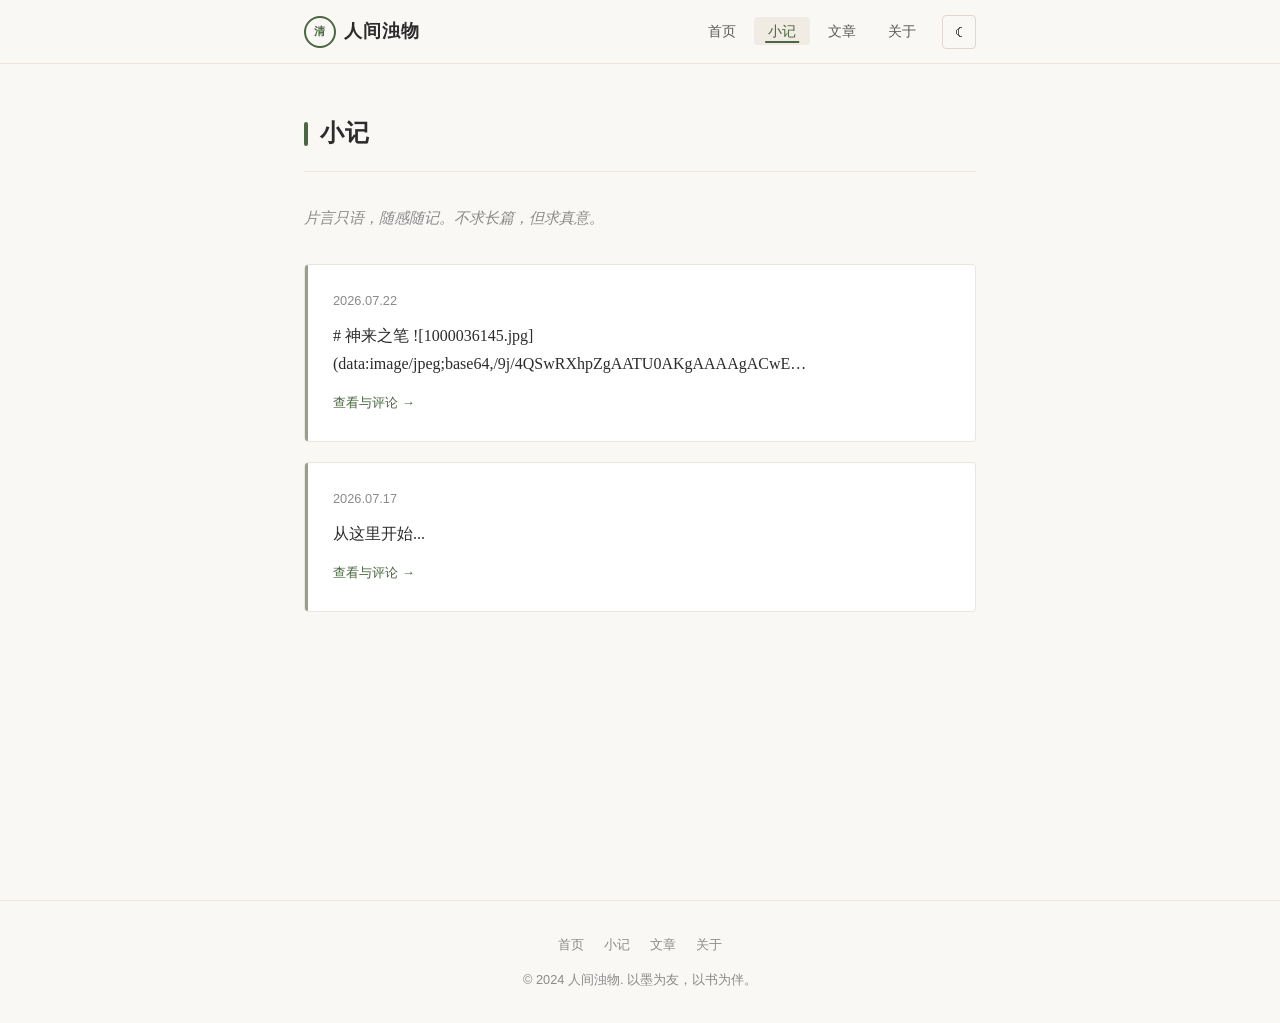
<file: notes.html>
<!DOCTYPE html>
<html lang="zh-CN">
<head>
  <meta charset="UTF-8">
  <meta name="viewport" content="width=device-width, initial-scale=1.0">
  <meta name="description" content="小记 - 人间浊物 琅上清书">
  <title>小记 - 人间浊物 琅上清书</title>
  <link rel="stylesheet" href="css/style.css">
  <link rel="icon" href="data:image/svg+xml,<svg xmlns='http://www.w3.org/2000/svg' viewBox='0 0 100 100'><text y='.9em' font-size='90'>📜</text></svg>">
</head>
<body>
  <header class="site-header">
    <div class="header-inner">
      <a href="index.html" class="site-logo">
        <span class="logo-seal">清</span>
        <span>人间浊物</span>
      </a>
      <nav>
        <button class="menu-toggle" id="menu-toggle" aria-label="打开菜单" title="菜单">☰</button>
        <ul class="nav-menu" id="nav-menu">
          <li><a href="index.html">首页</a></li>
          <li><a href="notes.html">小记</a></li>
          <li><a href="articles.html">文章</a></li>
          <li><a href="about.html">关于</a></li>
          <li><button class="theme-toggle" id="theme-toggle" title="切换主题" aria-label="切换主题">☾</button></li>
        </ul>
      </nav>
    </div>
  </header>

  <main class="site-main">
    <div class="content-wrapper">
      <div class="section-header">
        <h1 class="section-title">小记</h1>
      </div>
      <p style="color: var(--text-muted); font-size: 0.95rem; margin-bottom: 32px; font-family: var(--font-serif); font-style: italic;">
        片言只语，随感随记。不求长篇，但求真意。
      </p>

      <div class="notes-list" id="notes-list">
        <div class="empty-state">
          <div class="loading-spinner"></div>
          <p class="empty-state-text">正在加载...</p>
        </div>
      </div>

      <div class="pagination" id="pagination" style="display: none;">
        <button class="pagination-btn" id="prev-btn" disabled>← 上一页</button>
        <span class="pagination-info" id="page-info">1 / 1</span>
        <button class="pagination-btn" id="next-btn" disabled>下一页 →</button>
      </div>
    </div>
  </main>

  <footer class="site-footer">
    <div class="footer-inner">
      <div class="footer-links">
        <a href="index.html">首页</a>
        <a href="notes.html">小记</a>
        <a href="articles.html">文章</a>
        <a href="about.html">关于</a>
      </div>
      <p>© 2024 人间浊物. 以墨为友，以书为伴。</p>
    </div>
  </footer>

  <button class="back-to-top" id="back-to-top" title="返回顶部" aria-label="返回顶部">↑</button>

  <script src="js/app.js"></script>
  <script>
    (async function() {
      const PAGE_SIZE = 10;
      let currentPage = 1;
      let allNotes = [];

      allNotes = await BlogApp.loadData('notes');
      // 按日期倒序排列
      allNotes.sort((a, b) => new Date(b.date) - new Date(a.date));

      const notesList = document.getElementById('notes-list');
      const pagination = document.getElementById('pagination');
      const prevBtn = document.getElementById('prev-btn');
      const nextBtn = document.getElementById('next-btn');
      const pageInfo = document.getElementById('page-info');

      function renderPage() {
        const totalPages = Math.ceil(allNotes.length / PAGE_SIZE) || 1;
        const start = (currentPage - 1) * PAGE_SIZE;
        const end = start + PAGE_SIZE;
        const pageNotes = allNotes.slice(start, end);

        if (pageNotes.length === 0) {
          notesList.innerHTML = `
            <div class="empty-state">
              <div class="empty-state-icon">📌</div>
              <p class="empty-state-text">暂无小记</p>
            </div>
          `;
        } else {
          notesList.innerHTML = pageNotes.map((note, index) => `
            <a href="${BlogApp.noteUrl(note)}" class="note-item note-link fade-in fade-in-delay-${Math.min(index + 1, 4)}">
              <div class="note-date">${BlogApp.formatDate(note.date)}</div>
              <div class="note-content">${BlogApp.truncate(note.content, 80)}</div>
              <span class="note-comment-link">查看与评论 →</span>
            </a>
          `).join('');
        }

        if (totalPages > 1) {
          pagination.style.display = 'flex';
          pageInfo.textContent = `${currentPage} / ${totalPages}`;
          prevBtn.disabled = currentPage <= 1;
          nextBtn.disabled = currentPage >= totalPages;
        } else {
          pagination.style.display = 'none';
        }
      }

      prevBtn.addEventListener('click', () => {
        if (currentPage > 1) {
          currentPage--;
          renderPage();
          window.scrollTo({ top: 0, behavior: 'smooth' });
        }
      });

      nextBtn.addEventListener('click', () => {
        const totalPages = Math.ceil(allNotes.length / PAGE_SIZE) || 1;
        if (currentPage < totalPages) {
          currentPage++;
          renderPage();
          window.scrollTo({ top: 0, behavior: 'smooth' });
        }
      });

      renderPage();
    })();
  </script>
</body>
</html>
</file>
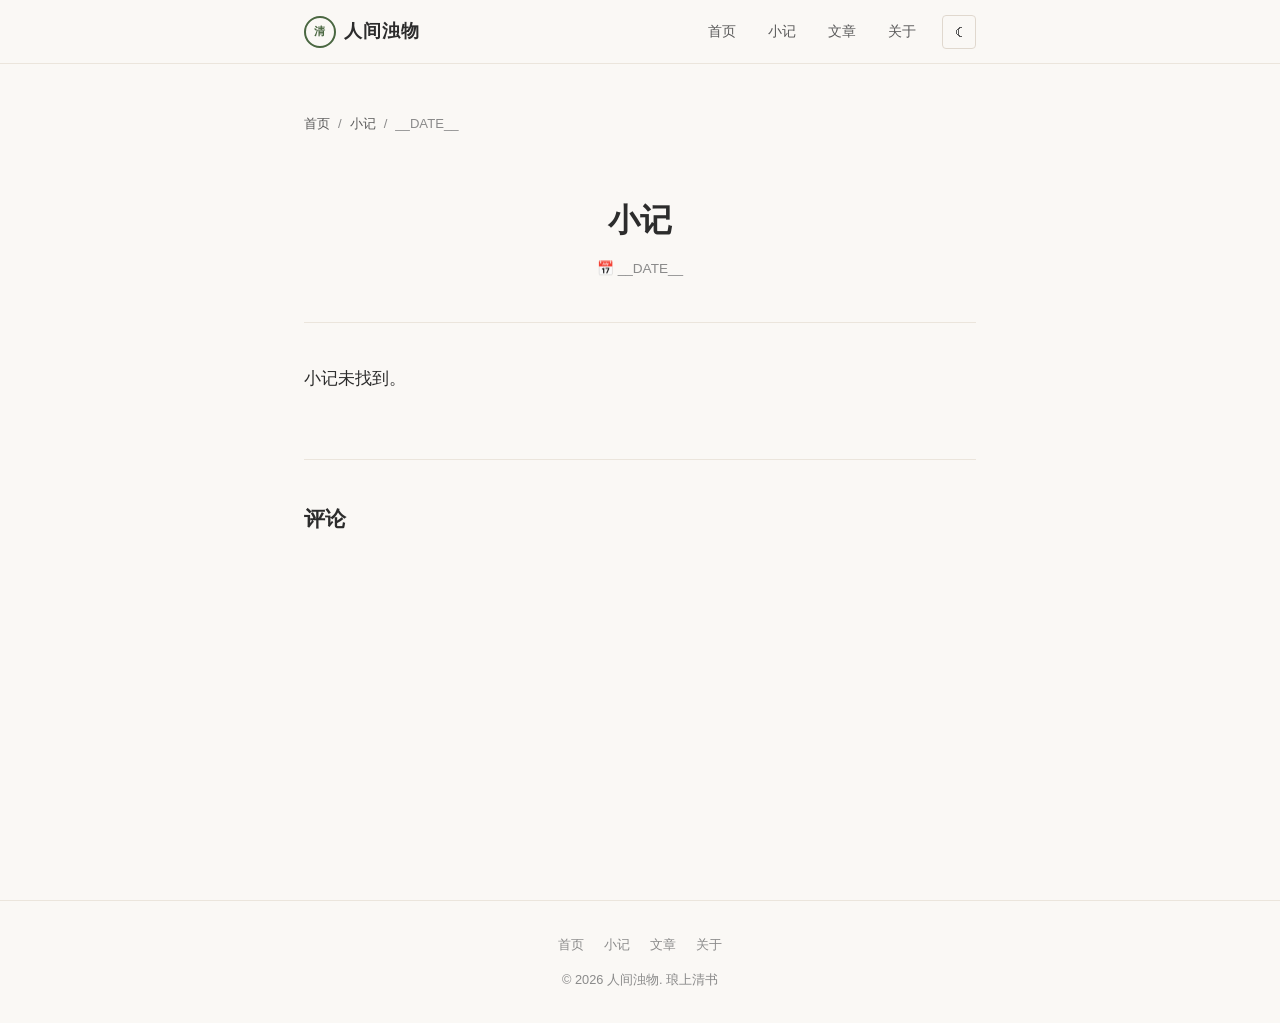
<file: scripts/note-template.html>
<!DOCTYPE html>
<html lang="zh-CN">
<head>
  <meta charset="UTF-8">
  <meta name="viewport" content="width=device-width, initial-scale=1.0">
  <meta name="description" content="小记：__DESCRIPTION__">
  <title>小记 - 人间浊物 琅上清书</title>
  <link rel="stylesheet" href="/css/style.css">
  <link rel="icon" href="data:image/svg+xml,<svg xmlns='http://www.w3.org/2000/svg' viewBox='0 0 100 100'><text y='.9em' font-size='90'>📜</text></svg>">
</head>
<body data-note-id="__ID__">
  <header class="site-header"><div class="header-inner">
    <a href="/" class="site-logo"><span class="logo-seal">清</span><span>人间浊物</span></a>
    <nav><button class="menu-toggle" id="menu-toggle" aria-label="打开菜单" title="菜单">☰</button>
      <ul class="nav-menu"><li><a href="/">首页</a></li><li><a href="/notes.html" class="active">小记</a></li><li><a href="/articles.html">文章</a></li><li><a href="/about.html">关于</a></li><li><button class="theme-toggle" id="theme-toggle" title="切换主题" aria-label="切换主题">☾</button></li></ul>
    </nav>
  </div></header>
  <main class="site-main"><div class="content-wrapper">
    <div class="article-breadcrumb"><a href="/">首页</a><span>/</span><a href="/notes.html">小记</a><span>/</span><span>__DATE__</span></div>
    <article class="note-detail"><header class="article-header"><h1 class="article-header-title">小记</h1><div class="article-meta"><span>📅 __DATE__</span></div></header><div class="note-detail-content" id="note-content">正在加载...</div></article>
    <section class="comments-section"><h2 class="comments-title">评论</h2><div id="comments-container" data-comments></div></section>
  </div></main>
  <footer class="site-footer"><div class="footer-inner"><div class="footer-links"><a href="/">首页</a><a href="/notes.html">小记</a><a href="/articles.html">文章</a><a href="/about.html">关于</a></div><p>&copy; 2026 人间浊物. 琅上清书</p></div></footer>
  <button class="back-to-top" id="back-to-top" title="返回顶部" aria-label="返回顶部">↑</button>
  <script src="/js/app.js"></script><script src="/js/note-page.js"></script>
</body>
</html>
</file>
<file: css/style.css>
/* =====================================================
   人间浊物 琅上清书 - 主题样式系统
   ===================================================== */

/* CSS 变量定义 - 浅色主题（默认） */
:root {
  --bg-primary: #faf8f5;
  --bg-secondary: #f5f2ec;
  --bg-primary-rgb: 250, 248, 245;
  --bg-secondary-rgb: 245, 242, 236;
  --header-bg: rgba(250, 248, 245, 0.92);
  --bg-card: #ffffff;
  --bg-hover: #f0ebe3;
  --text-primary: #2c2c2c;
  --text-secondary: #5a5a5a;
  --text-muted: #8a8a8a;
  --border-color: #e0d8ce;
  --border-light: #ebe5dc;
  --accent-color: #4a6741;
  --accent-light: #7a9f7a;
  --accent-dark: #3a5233;
  --shadow: rgba(0, 0, 0, 0.04);
  --shadow-hover: rgba(0, 0, 0, 0.08);
  --code-bg: #f5f2ec;
  --link-color: #4a6741;
  --link-hover: #3a5233;
  --font-serif: "Noto Serif SC", "Source Han Serif SC", "WenQuanYi Micro Hei", "STSong", "SimSun", serif;
  --font-sans: "Noto Sans SC", "PingFang SC", "Microsoft YaHei", sans-serif;
  --font-mono: "JetBrains Mono", "Fira Code", "Cascadia Code", monospace;
  --transition: 0.3s ease;
  --radius: 4px;
  --max-width: 720px;
  --header-height: 64px;
}

/* 深色主题 */
[data-theme="dark"] {
  --bg-primary: #1a1a1a;
  --bg-secondary: #242424;
  --bg-primary-rgb: 26, 26, 26;
  --bg-secondary-rgb: 36, 36, 36;
  --header-bg: rgba(26, 26, 26, 0.92);
  --bg-card: #2a2a2a;
  --bg-hover: #333333;
  --text-primary: #e8e4df;
  --text-secondary: #b0aba5;
  --text-muted: #7a756e;
  --border-color: #3a3a3a;
  --border-light: #404040;
  --accent-color: #7a9f7a;
  --accent-light: #9abf9a;
  --accent-dark: #5a7f5a;
  --shadow: rgba(0, 0, 0, 0.2);
  --shadow-hover: rgba(0, 0, 0, 0.3);
  --code-bg: #2a2a2a;
  --link-color: #7a9f7a;
  --link-hover: #9abf9a;
}

/* =====================================================
   基础重置与全局样式
   ===================================================== */

*, *::before, *::after {
  box-sizing: border-box;
  margin: 0;
  padding: 0;
}

html {
  scroll-behavior: smooth;
  font-size: 16px;
  -webkit-font-smoothing: antialiased;
  -moz-osx-font-smoothing: grayscale;
}

body {
  font-family: var(--font-serif);
  background-color: var(--bg-primary);
  color: var(--text-primary);
  line-height: 1.8;
  transition: background-color var(--transition), color var(--transition);
  min-height: 100vh;
  overflow-x: hidden;
}

::selection {
  background-color: var(--accent-light);
  color: var(--bg-primary);
}

/* =====================================================
   滚动条样式
   ===================================================== */

::-webkit-scrollbar {
  width: 8px;
}

::-webkit-scrollbar-track {
  background: var(--bg-secondary);
}

::-webkit-scrollbar-thumb {
  background: var(--border-color);
  border-radius: 4px;
}

::-webkit-scrollbar-thumb:hover {
  background: var(--text-muted);
}

/* =====================================================
   顶部导航
   ===================================================== */

.site-header {
  position: fixed;
  top: 0;
  left: 0;
  right: 0;
  height: var(--header-height);
  background: var(--header-bg);
  backdrop-filter: blur(12px);
  -webkit-backdrop-filter: blur(12px);
  border-bottom: 1px solid var(--border-light);
  z-index: 1000;
  transition: background-color var(--transition), border-color var(--transition);
}

.header-inner {
  max-width: var(--max-width);
  margin: 0 auto;
  padding: 0 24px;
  height: 100%;
  display: flex;
  align-items: center;
  justify-content: space-between;
}

.site-logo {
  font-family: var(--font-serif);
  font-size: 1.15rem;
  font-weight: 600;
  color: var(--text-primary);
  text-decoration: none;
  letter-spacing: 0.05em;
  transition: color var(--transition);
  display: flex;
  align-items: center;
  gap: 8px;
}

.site-logo:hover {
  color: var(--accent-color);
}

.logo-seal {
  width: 32px;
  height: 32px;
  border: 2px solid var(--accent-color);
  border-radius: 50%;
  display: flex;
  align-items: center;
  justify-content: center;
  font-size: 0.7rem;
  color: var(--accent-color);
  transition: all var(--transition);
}

.site-logo:hover .logo-seal {
  background: var(--accent-color);
  color: var(--bg-primary);
}

.nav-menu {
  display: flex;
  align-items: center;
  gap: 4px;
  list-style: none;
}

.nav-menu a {
  font-family: var(--font-sans);
  font-size: 0.9rem;
  color: var(--text-secondary);
  text-decoration: none;
  padding: 6px 14px;
  border-radius: var(--radius);
  transition: all var(--transition);
  position: relative;
  font-weight: 400;
}

.nav-menu a:hover,
.nav-menu a.active {
  color: var(--accent-color);
  background: var(--bg-hover);
}

.nav-menu a::after {
  content: '';
  position: absolute;
  bottom: 2px;
  left: 50%;
  width: 0;
  height: 2px;
  background: var(--accent-color);
  transition: all var(--transition);
  transform: translateX(-50%);
}

.nav-menu a:hover::after,
.nav-menu a.active::after {
  width: 60%;
}

/* 主题切换按钮 */
.theme-toggle {
  background: none;
  border: 1px solid var(--border-color);
  border-radius: var(--radius);
  padding: 8px 12px;
  cursor: pointer;
  color: var(--text-secondary);
  font-size: 1rem;
  line-height: 1;
  transition: all var(--transition);
  display: flex;
  align-items: center;
  justify-content: center;
  margin-left: 8px;
}

.theme-toggle:hover {
  background: var(--bg-hover);
  color: var(--accent-color);
  border-color: var(--accent-color);
}

/* 移动端菜单按钮 */
.menu-toggle {
  display: none;
  background: none;
  border: none;
  cursor: pointer;
  padding: 8px;
  color: var(--text-secondary);
  font-size: 1.2rem;
}

/* =====================================================
   主内容区域
   ===================================================== */

.site-main {
  padding-top: var(--header-height);
  min-height: 100vh;
}

.content-wrapper {
  max-width: var(--max-width);
  margin: 0 auto;
  padding: 48px 24px;
}

/* =====================================================
   首页 - 封面区域
   ===================================================== */

.hero-section {
  min-height: calc(100vh - var(--header-height));
  display: flex;
  flex-direction: column;
  align-items: center;
  justify-content: center;
  text-align: center;
  padding: 48px 24px;
  position: relative;
}

.hero-section::before {
  content: '';
  position: absolute;
  top: 0;
  left: 0;
  right: 0;
  bottom: 0;
  background: url("data:image/svg+xml,%3Csvg width='60' height='60' viewBox='0 0 60 60' xmlns='http://www.w3.org/2000/svg'%3E%3Cg fill='none' fill-rule='evenodd'%3E%3Cg fill='%23000000' fill-opacity='0.02'%3E%3Cpath d='M36 34v-4h-2v4h-4v2h4v4h2v-4h4v-2h-4zm0-30V0h-2v4h-4v2h4v4h2V6h4V4h-4zM6 34v-4H4v4H0v2h4v4h2v-4h4v-2H6zM6 4V0H4v4H0v2h4v4h2V6h4V4H6z'/%3E%3C/g%3E%3C/g%3E%3C/svg%3E");
  opacity: 0.5;
  pointer-events: none;
  transition: opacity var(--transition);
}

[data-theme="dark"] .hero-section::before {
  opacity: 0.3;
}

.hero-title {
  font-family: var(--font-serif);
  font-size: 3rem;
  font-weight: 700;
  letter-spacing: 0.1em;
  line-height: 1.4;
  margin-bottom: 16px;
  color: var(--text-primary);
  position: relative;
  z-index: 1;
}

.hero-subtitle {
  font-family: var(--font-serif);
  font-size: 1.2rem;
  color: var(--text-muted);
  letter-spacing: 0.15em;
  margin-bottom: 48px;
  position: relative;
  z-index: 1;
  font-weight: 400;
}

.hero-divider {
  width: 60px;
  height: 2px;
  background: var(--accent-color);
  margin: 0 auto 48px;
  position: relative;
  z-index: 1;
  transition: background-color var(--transition);
}

.hero-nav {
  display: flex;
  gap: 24px;
  position: relative;
  z-index: 1;
  flex-wrap: wrap;
  justify-content: center;
}

.hero-nav a {
  font-family: var(--font-sans);
  font-size: 1rem;
  color: var(--text-secondary);
  text-decoration: none;
  padding: 12px 32px;
  border: 1px solid var(--border-color);
  border-radius: var(--radius);
  transition: all var(--transition);
  letter-spacing: 0.05em;
}

.hero-nav a:hover {
  background: var(--accent-color);
  color: var(--bg-primary);
  border-color: var(--accent-color);
  transform: translateY(-2px);
  box-shadow: 0 4px 12px var(--shadow-hover);
}

.hero-scroll {
  position: absolute;
  bottom: 40px;
  left: 50%;
  transform: translateX(-50%);
  display: flex;
  flex-direction: column;
  align-items: center;
  gap: 8px;
  color: var(--text-muted);
  font-size: 0.85rem;
  letter-spacing: 0.1em;
  animation: bounce 2s infinite;
  cursor: pointer;
  text-decoration: none;
}

@keyframes bounce {
  0%, 20%, 50%, 80%, 100% { transform: translateX(-50%) translateY(0); }
  40% { transform: translateX(-50%) translateY(-8px); }
  60% { transform: translateX(-50%) translateY(-4px); }
}

/* =====================================================
   最新内容区域
   ===================================================== */

.section-header {
  display: flex;
  align-items: center;
  justify-content: space-between;
  margin-bottom: 32px;
  padding-bottom: 16px;
  border-bottom: 1px solid var(--border-light);
}

.section-title {
  font-family: var(--font-serif);
  font-size: 1.5rem;
  font-weight: 600;
  color: var(--text-primary);
  letter-spacing: 0.05em;
  display: flex;
  align-items: center;
  gap: 12px;
}

.section-title::before {
  content: '';
  display: inline-block;
  width: 4px;
  height: 24px;
  background: var(--accent-color);
  border-radius: 2px;
}

.section-more {
  font-family: var(--font-sans);
  font-size: 0.85rem;
  color: var(--text-muted);
  text-decoration: none;
  transition: color var(--transition);
  display: flex;
  align-items: center;
  gap: 4px;
}

.section-more:hover {
  color: var(--accent-color);
}

/* =====================================================
   文章卡片
   ===================================================== */

.article-grid {
  display: grid;
  gap: 24px;
}

.article-card {
  background: var(--bg-card);
  border: 1px solid var(--border-light);
  border-radius: var(--radius);
  padding: 28px 32px;
  transition: all var(--transition);
  cursor: pointer;
  text-decoration: none;
  display: block;
  color: inherit;
}

.article-card:hover {
  transform: translateY(-2px);
  box-shadow: 0 8px 24px var(--shadow-hover);
  border-color: var(--border-color);
}

.article-card-header {
  display: flex;
  align-items: center;
  gap: 12px;
  margin-bottom: 12px;
  flex-wrap: wrap;
}

.article-date {
  font-family: var(--font-sans);
  font-size: 0.8rem;
  color: var(--text-muted);
  letter-spacing: 0.02em;
}

.article-category {
  font-family: var(--font-sans);
  font-size: 0.75rem;
  padding: 2px 10px;
  border-radius: 12px;
  background: var(--bg-hover);
  color: var(--accent-color);
  border: 1px solid var(--border-light);
}

.article-card-title {
  font-family: var(--font-serif);
  font-size: 1.25rem;
  font-weight: 600;
  color: var(--text-primary);
  margin-bottom: 10px;
  line-height: 1.4;
  transition: color var(--transition);
}

.article-card:hover .article-card-title {
  color: var(--accent-color);
}

.article-card-excerpt {
  font-size: 0.95rem;
  color: var(--text-secondary);
  line-height: 1.7;
  display: -webkit-box;
  -webkit-line-clamp: 2;
  -webkit-box-orient: vertical;
  overflow: hidden;
}

.article-card-tags {
  display: flex;
  gap: 8px;
  margin-top: 14px;
  flex-wrap: wrap;
}

.article-tag {
  font-family: var(--font-sans);
  font-size: 0.75rem;
  color: var(--text-muted);
  padding: 2px 8px;
  border-radius: 4px;
  background: var(--bg-secondary);
  transition: all var(--transition);
}

.article-card:hover .article-tag {
  background: var(--bg-hover);
}

/* =====================================================
   小记样式
   ===================================================== */

.notes-list {
  display: flex;
  flex-direction: column;
  gap: 20px;
}

.note-item {
  background: var(--bg-card);
  border: 1px solid var(--border-light);
  border-radius: var(--radius);
  padding: 24px 28px;
  transition: all var(--transition);
  position: relative;
  overflow: hidden;
}

.note-item::before {
  content: '';
  position: absolute;
  left: 0;
  top: 0;
  bottom: 0;
  width: 3px;
  background: var(--accent-color);
  opacity: 0.6;
  transition: opacity var(--transition);
}

.note-item:hover {
  transform: translateX(4px);
  box-shadow: 0 4px 16px var(--shadow-hover);
}

.note-item:hover::before {
  opacity: 1;
}

.note-date {
  font-family: var(--font-sans);
  font-size: 0.8rem;
  color: var(--text-muted);
  margin-bottom: 10px;
  display: flex;
  align-items: center;
  gap: 8px;
}

.note-content {
  font-size: 1rem;
  color: var(--text-primary);
  line-height: 1.8;
  word-wrap: break-word;
}

/* =====================================================
   文章详情页
   ===================================================== */

.article-header {
  text-align: center;
  padding: 48px 0 40px;
  border-bottom: 1px solid var(--border-light);
  margin-bottom: 40px;
}

.article-header-title {
  font-family: var(--font-serif);
  font-size: 2rem;
  font-weight: 700;
  color: var(--text-primary);
  margin-bottom: 16px;
  line-height: 1.3;
}

.article-meta {
  display: flex;
  align-items: center;
  justify-content: center;
  gap: 16px;
  flex-wrap: wrap;
  font-family: var(--font-sans);
  font-size: 0.85rem;
  color: var(--text-muted);
}

.article-meta span {
  display: flex;
  align-items: center;
  gap: 6px;
}

.article-meta a {
  color: var(--accent-color);
  text-decoration: none;
  transition: color var(--transition);
}

.article-meta a:hover {
  color: var(--accent-dark);
  text-decoration: underline;
}

/* Markdown 内容样式 */
.markdown-body {
  font-size: 1.05rem;
  line-height: 1.9;
  color: var(--text-primary);
}

.markdown-body h1,
.markdown-body h2,
.markdown-body h3,
.markdown-body h4,
.markdown-body h5,
.markdown-body h6 {
  font-family: var(--font-serif);
  font-weight: 600;
  color: var(--text-primary);
  margin-top: 48px;
  margin-bottom: 20px;
  line-height: 1.4;
}

.markdown-body h1 {
  font-size: 1.8rem;
  border-bottom: 2px solid var(--border-light);
  padding-bottom: 12px;
  margin-top: 0;
}

.markdown-body h2 {
  font-size: 1.5rem;
  position: relative;
  padding-left: 16px;
}

.markdown-body h2::before {
  content: '';
  position: absolute;
  left: 0;
  top: 6px;
  bottom: 6px;
  width: 4px;
  background: var(--accent-color);
  border-radius: 2px;
}

.markdown-body h3 {
  font-size: 1.25rem;
}

.markdown-body p {
  margin-bottom: 20px;
  text-align: justify;
  word-wrap: break-word;
}

.markdown-body strong {
  color: var(--text-primary);
  font-weight: 600;
}

.markdown-body em {
  color: var(--text-secondary);
  font-style: italic;
}

.markdown-body blockquote {
  border-left: 3px solid var(--accent-color);
  padding: 12px 20px;
  margin: 24px 0;
  background: var(--bg-secondary);
  border-radius: 0 var(--radius) var(--radius) 0;
  font-style: italic;
  color: var(--text-secondary);
}

.markdown-body blockquote p {
  margin: 0;
  text-align: left;
}

.markdown-body blockquote p + p {
  margin-top: 12px;
}

.markdown-body ul,
.markdown-body ol {
  margin: 20px 0;
  padding-left: 28px;
}

.markdown-body li {
  margin-bottom: 8px;
}

.markdown-body li::marker {
  color: var(--accent-color);
}

.markdown-body a {
  color: var(--link-color);
  text-decoration: none;
  border-bottom: 1px solid transparent;
  transition: all var(--transition);
}

.markdown-body a:hover {
  border-bottom-color: var(--link-color);
}

.markdown-body img {
  max-width: 100%;
  height: auto;
  border-radius: var(--radius);
  margin: 24px 0;
  display: block;
  box-shadow: 0 2px 8px var(--shadow);
  transition: box-shadow var(--transition);
}

.markdown-body img:hover {
  box-shadow: 0 4px 16px var(--shadow-hover);
}

.markdown-body hr {
  border: none;
  border-top: 1px solid var(--border-color);
  margin: 40px 0;
  position: relative;
}

.markdown-body hr::after {
  content: '§';
  position: absolute;
  left: 50%;
  top: 50%;
  transform: translate(-50%, -50%);
  background: var(--bg-primary);
  padding: 0 12px;
  color: var(--text-muted);
  font-size: 1rem;
  transition: background-color var(--transition), color var(--transition);
}

.markdown-body code {
  font-family: var(--font-mono);
  font-size: 0.88em;
  padding: 2px 6px;
  background: var(--code-bg);
  border-radius: 3px;
  color: var(--accent-color);
  word-wrap: break-word;
}

.markdown-body pre {
  background: var(--code-bg);
  border-radius: var(--radius);
  padding: 16px 20px;
  overflow-x: auto;
  margin: 24px 0;
  border: 1px solid var(--border-light);
}

.markdown-body pre code {
  background: none;
  padding: 0;
  color: var(--text-primary);
  font-size: 0.85rem;
  line-height: 1.6;
}

.markdown-body table {
  width: 100%;
  border-collapse: collapse;
  margin: 24px 0;
  font-size: 0.95rem;
}

.markdown-body th,
.markdown-body td {
  padding: 10px 14px;
  border: 1px solid var(--border-color);
  text-align: left;
}

.markdown-body th {
  background: var(--bg-secondary);
  font-weight: 600;
  color: var(--text-primary);
}

.markdown-body tr:nth-child(even) {
  background: var(--bg-secondary);
}

/* =====================================================
   关于页面
   ===================================================== */

.about-section {
  padding: 48px 0;
}

.about-content {
  max-width: 600px;
  margin: 0 auto;
  text-align: center;
}

.about-avatar {
  width: 120px;
  height: 120px;
  border-radius: 50%;
  border: 3px solid var(--border-color);
  margin: 0 auto 32px;
  background: var(--bg-secondary);
  display: flex;
  align-items: center;
  justify-content: center;
  font-size: 2.5rem;
  color: var(--accent-color);
  transition: all var(--transition);
}

.about-name {
  font-family: var(--font-serif);
  font-size: 1.8rem;
  font-weight: 600;
  margin-bottom: 8px;
  color: var(--text-primary);
}

.about-motto {
  font-family: var(--font-serif);
  font-size: 1.1rem;
  color: var(--text-muted);
  margin-bottom: 40px;
  letter-spacing: 0.05em;
  font-style: italic;
}

.about-text {
  font-size: 1rem;
  color: var(--text-secondary);
  line-height: 2;
  text-align: justify;
  margin-bottom: 32px;
}

.about-links {
  display: flex;
  justify-content: center;
  gap: 16px;
  flex-wrap: wrap;
}

.about-link {
  font-family: var(--font-sans);
  font-size: 0.9rem;
  color: var(--text-secondary);
  text-decoration: none;
  padding: 8px 20px;
  border: 1px solid var(--border-color);
  border-radius: var(--radius);
  transition: all var(--transition);
  display: flex;
  align-items: center;
  gap: 8px;
}

.about-link:hover {
  background: var(--accent-color);
  color: var(--bg-primary);
  border-color: var(--accent-color);
}

/* =====================================================
   评论区域
   ===================================================== */

.comments-section {
  margin-top: 64px;
  padding-top: 40px;
  border-top: 1px solid var(--border-light);
}

.comments-title {
  font-family: var(--font-serif);
  font-size: 1.3rem;
  font-weight: 600;
  color: var(--text-primary);
  margin-bottom: 24px;
  display: flex;
  align-items: center;
  gap: 10px;
}

/* =====================================================
   页脚
   ===================================================== */

.site-footer {
  border-top: 1px solid var(--border-light);
  padding: 32px 24px;
  text-align: center;
  font-family: var(--font-sans);
  font-size: 0.8rem;
  color: var(--text-muted);
  transition: border-color var(--transition), color var(--transition);
}

.footer-inner {
  max-width: var(--max-width);
  margin: 0 auto;
}

.footer-links {
  display: flex;
  justify-content: center;
  gap: 20px;
  margin-bottom: 12px;
  flex-wrap: wrap;
}

.footer-links a {
  color: var(--text-muted);
  text-decoration: none;
  transition: color var(--transition);
}

.footer-links a:hover {
  color: var(--accent-color);
}

/* =====================================================
   编辑后台样式
   ===================================================== */

.editor-page .content-wrapper {
  max-width: 960px;
}

.editor-tabs {
  display: flex;
  gap: 4px;
  margin-bottom: 24px;
  border-bottom: 1px solid var(--border-color);
  padding-bottom: 0;
}

.editor-tab {
  font-family: var(--font-sans);
  font-size: 0.9rem;
  padding: 10px 20px;
  background: none;
  border: none;
  border-bottom: 2px solid transparent;
  color: var(--text-muted);
  cursor: pointer;
  transition: all var(--transition);
  position: relative;
  top: 1px;
}

.editor-tab:hover {
  color: var(--text-secondary);
}

.editor-tab.active {
  color: var(--accent-color);
  border-bottom-color: var(--accent-color);
}

.editor-panel {
  display: none;
}

.editor-panel.active {
  display: block;
}

.editor-form-group {
  margin-bottom: 20px;
}

.editor-form-label {
  font-family: var(--font-sans);
  font-size: 0.85rem;
  color: var(--text-secondary);
  margin-bottom: 6px;
  display: block;
  font-weight: 500;
}

.editor-form-input,
.editor-form-textarea,
.editor-form-select {
  width: 100%;
  padding: 10px 14px;
  border: 1px solid var(--border-color);
  border-radius: var(--radius);
  background: var(--bg-card);
  color: var(--text-primary);
  font-family: var(--font-serif);
  font-size: 1rem;
  transition: all var(--transition);
  outline: none;
}

.editor-form-input:focus,
.editor-form-textarea:focus,
.editor-form-select:focus {
  border-color: var(--accent-color);
  box-shadow: 0 0 0 3px rgba(74, 103, 65, 0.1);
}

.editor-form-textarea {
  min-height: 400px;
  resize: vertical;
  line-height: 1.8;
  font-family: var(--font-mono);
  font-size: 0.9rem;
}

.editor-form-row {
  display: grid;
  grid-template-columns: 1fr 1fr;
  gap: 16px;
}

.editor-btn {
  font-family: var(--font-sans);
  font-size: 0.9rem;
  padding: 10px 24px;
  border-radius: var(--radius);
  cursor: pointer;
  transition: all var(--transition);
  border: 1px solid transparent;
  display: inline-flex;
  align-items: center;
  gap: 8px;
}

.editor-btn-primary {
  background: var(--accent-color);
  color: var(--bg-primary);
  border-color: var(--accent-color);
}

.editor-btn-primary:hover {
  background: var(--accent-dark);
  border-color: var(--accent-dark);
  transform: translateY(-1px);
  box-shadow: 0 4px 12px var(--shadow-hover);
}

.editor-btn-secondary {
  background: var(--bg-secondary);
  color: var(--text-secondary);
  border-color: var(--border-color);
}

.editor-btn-secondary:hover {
  background: var(--bg-hover);
  color: var(--text-primary);
}

.editor-btn-danger {
  background: #c0392b;
  color: white;
  border-color: #c0392b;
}

.editor-btn-danger:hover {
  background: #a93226;
}

.editor-toolbar {
  display: flex;
  gap: 8px;
  margin-bottom: 12px;
  padding: 8px;
  background: var(--bg-secondary);
  border-radius: var(--radius);
  border: 1px solid var(--border-light);
  flex-wrap: wrap;
}

.editor-toolbar-btn {
  background: none;
  border: 1px solid var(--border-color);
  border-radius: 4px;
  padding: 6px 12px;
  cursor: pointer;
  color: var(--text-secondary);
  font-size: 0.85rem;
  transition: all var(--transition);
  font-family: var(--font-sans);
}

.editor-toolbar-btn:hover {
  background: var(--bg-hover);
  color: var(--accent-color);
  border-color: var(--accent-color);
}

.editor-list {
  display: flex;
  flex-direction: column;
  gap: 12px;
}

.editor-list-item {
  background: var(--bg-card);
  border: 1px solid var(--border-light);
  border-radius: var(--radius);
  padding: 16px 20px;
  display: flex;
  justify-content: space-between;
  align-items: center;
  transition: all var(--transition);
}

.editor-list-item:hover {
  box-shadow: 0 2px 8px var(--shadow);
}

.editor-list-item-info {
  flex: 1;
}

.editor-list-item-title {
  font-weight: 600;
  color: var(--text-primary);
  margin-bottom: 4px;
  font-size: 1rem;
}

.editor-list-item-meta {
  font-size: 0.8rem;
  color: var(--text-muted);
  font-family: var(--font-sans);
}

.editor-list-item-actions {
  display: flex;
  gap: 8px;
}

.editor-preview {
  border: 1px solid var(--border-light);
  border-radius: var(--radius);
  padding: 24px 32px;
  background: var(--bg-card);
  min-height: 200px;
  max-height: 600px;
  overflow-y: auto;
}

.editor-image-upload {
  border: 2px dashed var(--border-color);
  border-radius: var(--radius);
  padding: 32px;
  text-align: center;
  cursor: pointer;
  transition: all var(--transition);
  color: var(--text-muted);
  font-family: var(--font-sans);
  font-size: 0.9rem;
}

.editor-image-upload:hover {
  border-color: var(--accent-color);
  color: var(--accent-color);
  background: var(--bg-hover);
}

.editor-image-upload input[type="file"] {
  display: none;
}

.editor-image-preview {
  display: flex;
  flex-wrap: wrap;
  gap: 12px;
  margin-top: 16px;
}

.editor-image-thumb {
  width: 100px;
  height: 100px;
  object-fit: cover;
  border-radius: var(--radius);
  border: 1px solid var(--border-color);
  cursor: pointer;
  transition: all var(--transition);
  position: relative;
}

.editor-image-thumb:hover {
  transform: scale(1.05);
  box-shadow: 0 4px 12px var(--shadow-hover);
}

.editor-image-thumb-remove {
  position: absolute;
  top: -8px;
  right: -8px;
  width: 20px;
  height: 20px;
  background: #c0392b;
  color: white;
  border-radius: 50%;
  border: none;
  cursor: pointer;
  font-size: 0.7rem;
  display: flex;
  align-items: center;
  justify-content: center;
}

.editor-modal {
  display: none;
  position: fixed;
  top: 0;
  left: 0;
  right: 0;
  bottom: 0;
  background: rgba(0, 0, 0, 0.5);
  z-index: 2000;
  align-items: center;
  justify-content: center;
  padding: 24px;
}

.editor-modal.active {
  display: flex;
}

.editor-modal-content {
  background: var(--bg-card);
  border-radius: var(--radius);
  padding: 32px;
  max-width: 600px;
  width: 100%;
  max-height: 90vh;
  overflow-y: auto;
  box-shadow: 0 16px 48px rgba(0, 0, 0, 0.2);
}

.editor-modal-header {
  display: flex;
  justify-content: space-between;
  align-items: center;
  margin-bottom: 20px;
}

.editor-modal-title {
  font-family: var(--font-serif);
  font-size: 1.3rem;
  font-weight: 600;
  color: var(--text-primary);
}

.editor-modal-close {
  background: none;
  border: none;
  font-size: 1.5rem;
  color: var(--text-muted);
  cursor: pointer;
  transition: color var(--transition);
}

.editor-modal-close:hover {
  color: var(--text-primary);
}

.editor-modal-body {
  margin-bottom: 24px;
}

.editor-modal-footer {
  display: flex;
  justify-content: flex-end;
  gap: 12px;
}

.editor-toast {
  position: fixed;
  bottom: 24px;
  right: 24px;
  padding: 12px 24px;
  border-radius: var(--radius);
  font-family: var(--font-sans);
  font-size: 0.9rem;
  color: white;
  z-index: 3000;
  transform: translateY(100px);
  opacity: 0;
  transition: all 0.3s ease;
  box-shadow: 0 4px 12px rgba(0, 0, 0, 0.2);
}

.editor-toast.show {
  transform: translateY(0);
  opacity: 1;
}

.editor-toast.success {
  background: var(--accent-color);
}

.editor-toast.error {
  background: #c0392b;
}

.editor-toast.info {
  background: #2980b9;
}

/* =====================================================
   响应式适配
   ===================================================== */

@media (max-width: 768px) {
  :root {
    --header-height: 56px;
  }

  .hero-title {
    font-size: 2rem;
  }

  .hero-subtitle {
    font-size: 1rem;
  }

  .hero-nav {
    gap: 12px;
  }

  .hero-nav a {
    padding: 10px 20px;
    font-size: 0.9rem;
  }

  .nav-menu {
    display: none;
    position: absolute;
    top: var(--header-height);
    left: 0;
    right: 0;
    background: var(--bg-primary);
    border-bottom: 1px solid var(--border-light);
    padding: 16px 24px;
    flex-direction: column;
    gap: 4px;
    box-shadow: 0 4px 12px var(--shadow);
  }

  .nav-menu.show {
    display: flex;
  }

  .nav-menu a {
    width: 100%;
    padding: 10px 14px;
  }

  .menu-toggle {
    display: block;
  }

  .content-wrapper {
    padding: 32px 16px;
  }

  .article-card {
    padding: 20px 24px;
  }

  .article-header-title {
    font-size: 1.5rem;
  }

  .markdown-body {
    font-size: 1rem;
  }

  .editor-form-row {
    grid-template-columns: 1fr;
  }

  .editor-toolbar {
    padding: 6px;
  }

  .editor-toolbar-btn {
    padding: 5px 8px;
    font-size: 0.8rem;
  }

  .editor-tabs {
    overflow-x: auto;
    scrollbar-width: none;
  }

  .editor-tabs::-webkit-scrollbar {
    display: none;
  }

  .editor-tab {
    flex: 0 0 auto;
    padding: 10px 14px;
    font-size: 0.82rem;
  }

  .editor-modal {
    padding: 0;
    align-items: stretch;
  }

  .editor-modal-content {
    max-width: none !important;
    max-height: 100dvh;
    height: 100dvh;
    border-radius: 0;
    padding: 20px 16px;
  }

  .editor-modal-header {
    position: sticky;
    top: -20px;
    z-index: 1;
    padding: 4px 0 16px;
    background: var(--bg-card);
  }

  .editor-form-textarea {
    min-height: 260px;
    font-size: 0.88rem;
  }

  .editor-split {
    gap: 16px;
  }

  .editor-preview {
    max-height: 360px;
    padding: 18px;
  }

  .editor-btn-group {
    gap: 8px;
  }

  .editor-btn {
    min-height: 42px;
    padding: 9px 14px;
  }

  .editor-list-item {
    align-items: flex-start;
    gap: 12px;
    padding: 14px;
  }

  .editor-list-item-actions {
    flex-direction: column;
  }

  .editor-status {
    align-items: flex-start;
    line-height: 1.5;
  }

  .editor-mobile-publish-box .editor-form-input {
    font-size: 16px;
  }

  .editor-mobile-publish-actions {
    align-items: center;
    margin-bottom: 0;
  }

  .editor-pending-status {
    font-family: var(--font-sans);
    font-size: 0.82rem;
    color: var(--text-muted);
  }
}

@media (max-width: 480px) {
  .hero-title {
    font-size: 1.6rem;
  }

  .hero-nav a {
    padding: 8px 16px;
    font-size: 0.85rem;
  }

  .article-card-title {
    font-size: 1.1rem;
  }

  .article-card-excerpt {
    font-size: 0.9rem;
  }
}

/* =====================================================
   加载动画
   ===================================================== */

.loading-spinner {
  display: inline-block;
  width: 20px;
  height: 20px;
  border: 2px solid var(--border-color);
  border-top-color: var(--accent-color);
  border-radius: 50%;
  animation: spin 0.8s linear infinite;
}

@keyframes spin {
  to { transform: rotate(360deg); }
}

/* =====================================================
   渐显动画
   ===================================================== */

.fade-in {
  animation: fadeIn 0.6s ease forwards;
  opacity: 0;
}

@keyframes fadeIn {
  from { opacity: 0; transform: translateY(20px); }
  to { opacity: 1; transform: translateY(0); }
}

.fade-in-delay-1 { animation-delay: 0.1s; }
.fade-in-delay-2 { animation-delay: 0.2s; }
.fade-in-delay-3 { animation-delay: 0.3s; }
.fade-in-delay-4 { animation-delay: 0.4s; }

/* =====================================================
   空状态
   ===================================================== */

.empty-state {
  text-align: center;
  padding: 64px 24px;
  color: var(--text-muted);
}

.empty-state-icon {
  font-size: 3rem;
  margin-bottom: 16px;
  opacity: 0.5;
}

.empty-state-text {
  font-size: 1rem;
  font-family: var(--font-sans);
}

/* =====================================================
   返回顶部
   ===================================================== */

.back-to-top {
  position: fixed;
  bottom: 32px;
  right: 32px;
  width: 44px;
  height: 44px;
  border-radius: 50%;
  background: var(--bg-card);
  border: 1px solid var(--border-color);
  color: var(--text-muted);
  cursor: pointer;
  display: flex;
  align-items: center;
  justify-content: center;
  font-size: 1.1rem;
  transition: all var(--transition);
  z-index: 999;
  opacity: 0;
  visibility: hidden;
  transform: translateY(10px);
  box-shadow: 0 2px 8px var(--shadow);
}

.back-to-top.visible {
  opacity: 1;
  visibility: visible;
  transform: translateY(0);
}

.back-to-top:hover {
  background: var(--accent-color);
  color: var(--bg-primary);
  border-color: var(--accent-color);
  transform: translateY(-2px);
  box-shadow: 0 4px 12px var(--shadow-hover);
}

@media (max-width: 768px) {
  .back-to-top {
    bottom: 16px;
    right: 16px;
    width: 40px;
    height: 40px;
  }
}

/* =====================================================
   文章详情页导航
   ===================================================== */

.article-nav {
  display: flex;
  justify-content: space-between;
  margin-top: 48px;
  padding-top: 24px;
  border-top: 1px solid var(--border-light);
  gap: 16px;
  flex-wrap: wrap;
}

.article-nav-link {
  font-family: var(--font-sans);
  font-size: 0.9rem;
  color: var(--text-secondary);
  text-decoration: none;
  padding: 12px 20px;
  border: 1px solid var(--border-color);
  border-radius: var(--radius);
  transition: all var(--transition);
  display: flex;
  align-items: center;
  gap: 8px;
  max-width: 45%;
}

.article-nav-link:hover {
  background: var(--accent-color);
  color: var(--bg-primary);
  border-color: var(--accent-color);
}

.article-nav-link span {
  white-space: nowrap;
  overflow: hidden;
  text-overflow: ellipsis;
}

.article-nav-prev {
  margin-right: auto;
}

.article-nav-next {
  margin-left: auto;
}

/* =====================================================
   标签样式
   ===================================================== */

.tag-list {
  display: flex;
  flex-wrap: wrap;
  gap: 8px;
  margin-bottom: 24px;
}

.tag-item {
  font-family: var(--font-sans);
  font-size: 0.85rem;
  padding: 4px 12px;
  border-radius: 16px;
  background: var(--bg-secondary);
  color: var(--text-secondary);
  border: 1px solid var(--border-light);
  cursor: pointer;
  transition: all var(--transition);
  text-decoration: none;
}

.tag-item:hover,
.tag-item.active {
  background: var(--accent-color);
  color: var(--bg-primary);
  border-color: var(--accent-color);
}

/* =====================================================
   分页
   ===================================================== */

.pagination {
  display: flex;
  justify-content: center;
  align-items: center;
  gap: 8px;
  margin-top: 48px;
  padding-top: 24px;
  border-top: 1px solid var(--border-light);
}

.pagination-btn {
  font-family: var(--font-sans);
  font-size: 0.85rem;
  padding: 8px 16px;
  border: 1px solid var(--border-color);
  border-radius: var(--radius);
  background: var(--bg-card);
  color: var(--text-secondary);
  cursor: pointer;
  transition: all var(--transition);
  text-decoration: none;
}

.pagination-btn:hover:not(:disabled) {
  background: var(--accent-color);
  color: var(--bg-primary);
  border-color: var(--accent-color);
}

.pagination-btn:disabled {
  opacity: 0.5;
  cursor: not-allowed;
}

.pagination-info {
  font-family: var(--font-sans);
  font-size: 0.85rem;
  color: var(--text-muted);
  padding: 0 16px;
}

/* =====================================================
   打印样式
   ===================================================== */

@media print {
  .site-header,
  .site-footer,
  .comments-section,
  .back-to-top,
  .article-nav {
    display: none !important;
  }

  .site-main {
    padding-top: 0;
  }

  .article-header {
    padding: 24px 0;
  }

  .markdown-body {
    font-size: 12pt;
    line-height: 1.6;
  }

  .markdown-body a {
    text-decoration: underline;
  }

  .markdown-body a::after {
    content: " (" attr(href) ")";
    font-size: 0.8em;
  }
}

/* =====================================================
   编辑后台专用
   ===================================================== */

.editor-help {
  background: var(--bg-secondary);
  border: 1px solid var(--border-light);
  border-radius: var(--radius);
  padding: 16px 20px;
  margin-bottom: 24px;
  font-size: 0.85rem;
  color: var(--text-secondary);
  line-height: 1.7;
}

.editor-help h4 {
  font-size: 1rem;
  margin-bottom: 8px;
  color: var(--text-primary);
}

.editor-help code {
  font-family: var(--font-mono);
  font-size: 0.8rem;
  padding: 1px 4px;
  background: var(--bg-card);
  border-radius: 3px;
  color: var(--accent-color);
}

.editor-help ul {
  margin-left: 20px;
  margin-top: 8px;
}

.editor-help li {
  margin-bottom: 4px;
}

.editor-split {
  display: grid;
  grid-template-columns: 1fr 1fr;
  gap: 24px;
}

.editor-split-left,
.editor-split-right {
  min-height: 0;
}

@media (max-width: 768px) {
  .editor-split {
    grid-template-columns: 1fr;
  }
}

.editor-btn-group {
  display: flex;
  gap: 12px;
  margin-bottom: 24px;
  flex-wrap: wrap;
}

.editor-import-area {
  width: 100%;
  min-height: 120px;
  padding: 12px;
  border: 1px solid var(--border-color);
  border-radius: var(--radius);
  background: var(--bg-card);
  color: var(--text-primary);
  font-family: var(--font-mono);
  font-size: 0.85rem;
  resize: vertical;
  margin-bottom: 16px;
}

.editor-import-area:focus {
  outline: none;
  border-color: var(--accent-color);
}

.editor-status {
  display: flex;
  align-items: center;
  gap: 8px;
  font-family: var(--font-sans);
  font-size: 0.85rem;
  color: var(--text-muted);
  padding: 8px 16px;
  background: var(--bg-secondary);
  border-radius: var(--radius);
  margin-bottom: 16px;
}

.editor-status-dot {
  width: 8px;
  height: 8px;
  border-radius: 50%;
  background: var(--accent-color);
  animation: pulse 2s infinite;
}

@keyframes pulse {
  0%, 100% { opacity: 1; }
  50% { opacity: 0.5; }
}

.editor-info-box {
  background: var(--bg-secondary);
  border: 1px solid var(--border-light);
  border-radius: var(--radius);
  padding: 20px;
  margin-bottom: 24px;
}

.editor-info-box h3 {
  font-size: 1.1rem;
  margin-bottom: 12px;
  color: var(--text-primary);
}

.editor-info-box p,
.editor-info-box li {
  font-size: 0.9rem;
  color: var(--text-secondary);
  line-height: 1.7;
}

.editor-info-box ul {
  margin-left: 20px;
  margin-top: 8px;
}

.editor-info-box li {
  margin-bottom: 6px;
}

.editor-info-box code {
  font-family: var(--font-mono);
  font-size: 0.8rem;
  padding: 2px 6px;
  background: var(--bg-card);
  border-radius: 3px;
  color: var(--accent-color);
}

.editor-info-box a {
  color: var(--accent-color);
  text-decoration: none;
}

.editor-info-box a:hover {
  text-decoration: underline;
}

/* =====================================================
   文章路径导航
   ===================================================== */

.article-breadcrumb {
  display: flex;
  align-items: center;
  flex-wrap: wrap;
  gap: 8px;
  margin-bottom: 16px;
  font-family: var(--font-sans);
  font-size: 0.82rem;
  color: var(--text-muted);
}

.article-breadcrumb a {
  color: var(--text-secondary);
  text-decoration: none;
}

.article-breadcrumb a:hover {
  color: var(--accent-color);
}

.article-nav-title:empty {
  display: none;
}

#comments-container {
  min-height: 120px;
}

.note-link {
  display: block;
  color: inherit;
  text-decoration: none;
}

.note-comment-link {
  display: inline-block;
  margin-top: 12px;
  font-family: var(--font-sans);
  font-size: 0.82rem;
  color: var(--accent-color);
}

.note-detail-content {
  white-space: pre-wrap;
  overflow-wrap: anywhere;
  font-size: 1.05rem;
  line-height: 1.9;
}

/* =====================================================
   首页与列表页预览尺寸：限制宽度与行数，末尾省略号
   ===================================================== */

.article-grid,
.notes-list {
  width: 100%;
  max-width: 680px;
  margin-inline: auto;
}

.article-card,
.note-item {
  width: 100%;
  min-width: 0;
}

.article-card-title {
  display: -webkit-box;
  -webkit-box-orient: vertical;
  -webkit-line-clamp: 2;
  line-clamp: 2;
  overflow: hidden;
  overflow-wrap: anywhere;
}

.article-card-excerpt {
  display: -webkit-box;
  -webkit-box-orient: vertical;
  -webkit-line-clamp: 3;
  line-clamp: 3;
  overflow: hidden;
  overflow-wrap: anywhere;
  max-height: 5.1em;
}

.note-content {
  display: -webkit-box;
  -webkit-box-orient: vertical;
  -webkit-line-clamp: 4;
  line-clamp: 4;
  overflow: hidden;
  overflow-wrap: anywhere;
  max-height: 7.2em;
}

@media (max-width: 600px) {
  .article-card,
  .note-item {
    padding: 20px 22px;
  }

  .article-card-excerpt {
    -webkit-line-clamp: 2;
    line-clamp: 2;
    max-height: 3.4em;
  }

  .note-content {
    -webkit-line-clamp: 3;
    line-clamp: 3;
    max-height: 5.4em;
  }

  .editor-desktop-only {
    display: none;
  }

  .editor-status {
    align-items: flex-start;
    line-height: 1.5;
  }

  .editor-btn-group {
    gap: 8px;
  }

  .editor-split {
    gap: 16px;
  }
}
</file>
